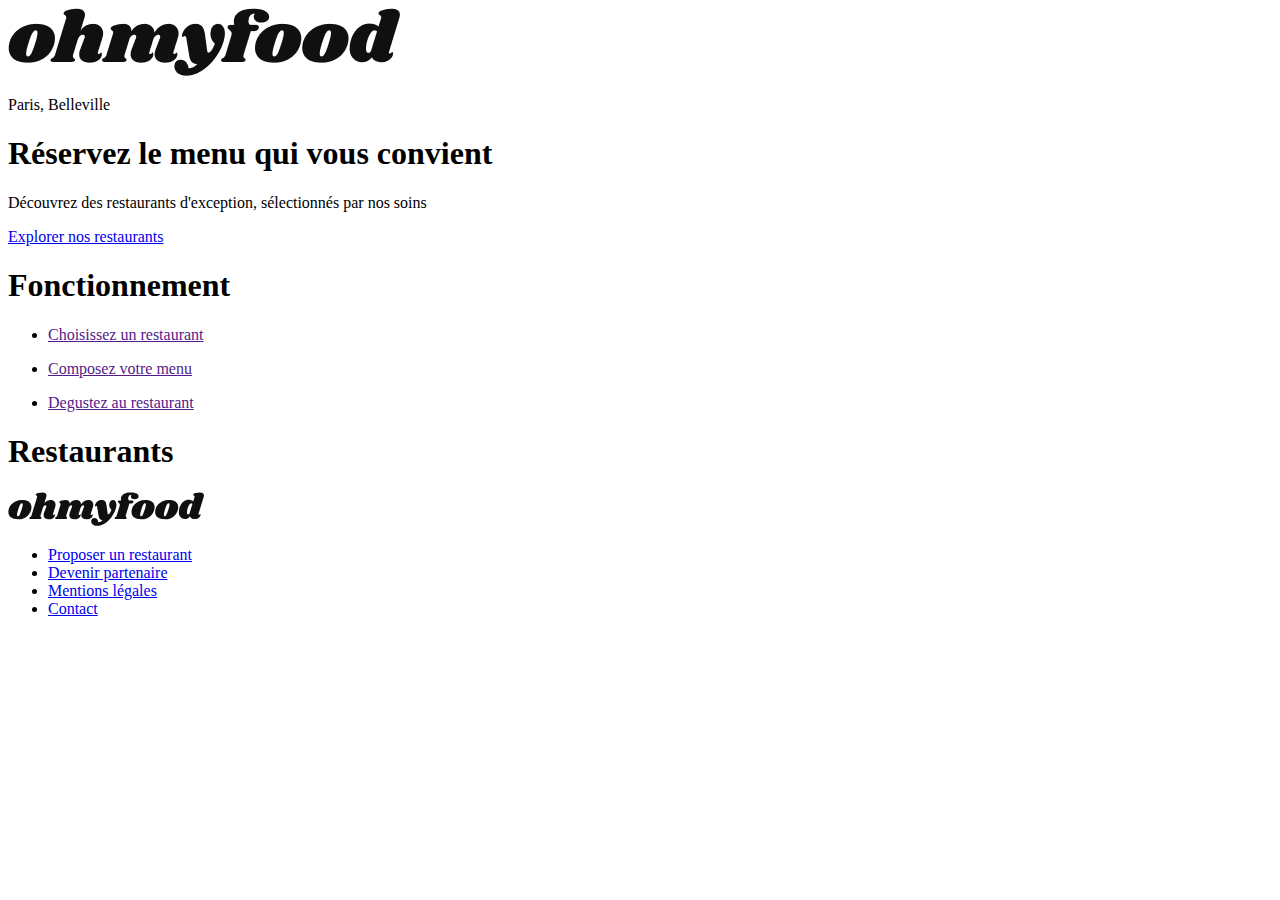
<file: index.html>
<!DOCTYPE html>
<html lang="en">
	<head>
		<meta charset="UTF-8" />
		<meta http-equiv="X-UA-Compatible" content="IE=edge" />
		<meta name="viewport" content="width=device-width, initial-scale=1.0" />
		<link
			rel="stylesheet"
			href="https://cdnjs.cloudflare.com/ajax/libs/font-awesome/6.1.1/css/all.min.css"
			integrity="sha512-KfkfwYDsLkIlwQp6LFnl8zNdLGxu9YAA1QvwINks4PhcElQSvqcyVLLD9aMhXd13uQjoXtEKNosOWaZqXgel0g=="
			crossorigin="anonymous"
			referrerpolicy="no-referrer"
		/>
		<link rel="stylesheet" href="css/style.css" />
		<title>Ohmyfood</title>
	</head>
	<body>
		<header class="header">
			<img
				class="header__logo"
				src="images/logo/ohmyfood.png"
				alt="logo ohmyfood"
			/>
		</header>

		<div class="locate">
			<span><i class="fa-solid fa-location-dot"></i></span>
			<p>Paris, Belleville</p>
		</div>

		<section class="hero">
			<h1 class="hero__title">Réservez le menu qui vous convient</h1>
			<p class="hero__text">
				Découvrez des restaurants d'exception, sélectionnés par nos soins
			</p>
			<a class="btn" href="#">Explorer nos restaurants</a>
		</section>

		<section class="operation">
			<h1 class="operation__title">Fonctionnement</h1>
			<ul class="operation__list">
				<li class="operation__list-item">
					<a href="" class="operation__list-link">
						<span><i class="fa-solid fa-mobile-screen-button"></i></span>
						<p>Choisissez un restaurant</p>
					</a>
				</li>
				<li class="operation__list-item">
					<a href="" class="operation__list-link">
						<span><i class="fa-regular fa-list"></i></span>
						<p>Composez votre menu</p>
					</a>
				</li>
				<li class="operation__list-item">
					<a href="" class="operation__list-link">
						<span><i class="fa-solid fa-store"></i></span>
						<p>Degustez au restaurant</p>
					</a>
				</li>
			</ul>
		</section>

		<section class="restaurant">
			<h1 class="restaurant__title">Restaurants</h1>
		</section>

		<footer class="footer">
			<div class="footer__logo">
				<img src="images/logo/ohmyfood@2x.svg" alt="logo ohmyfood" />
			</div>
			<ul class="footer__list">
				<li class="footer__list-item">
					<a href="#" class="footer__list-link">
						<i class="fa-solid fa-utensils"></i>
						Proposer un restaurant
					</a>
				</li>
				<li class="footer__list-item">
					<a href="#" class="footer__list-link">
						<i class="fa-solid fa-handshake-angle"></i>
						Devenir partenaire
					</a>
				</li>
				<li class="footer__list-item">
					<a href="#" class="footer__list-link"> Mentions légales </a>
				</li>
				<li class="footer__list-item">
					<a href="#" class="footer__list-link"> Contact </a>
				</li>
			</ul>
		</footer>
	</body>
</html>
</file>
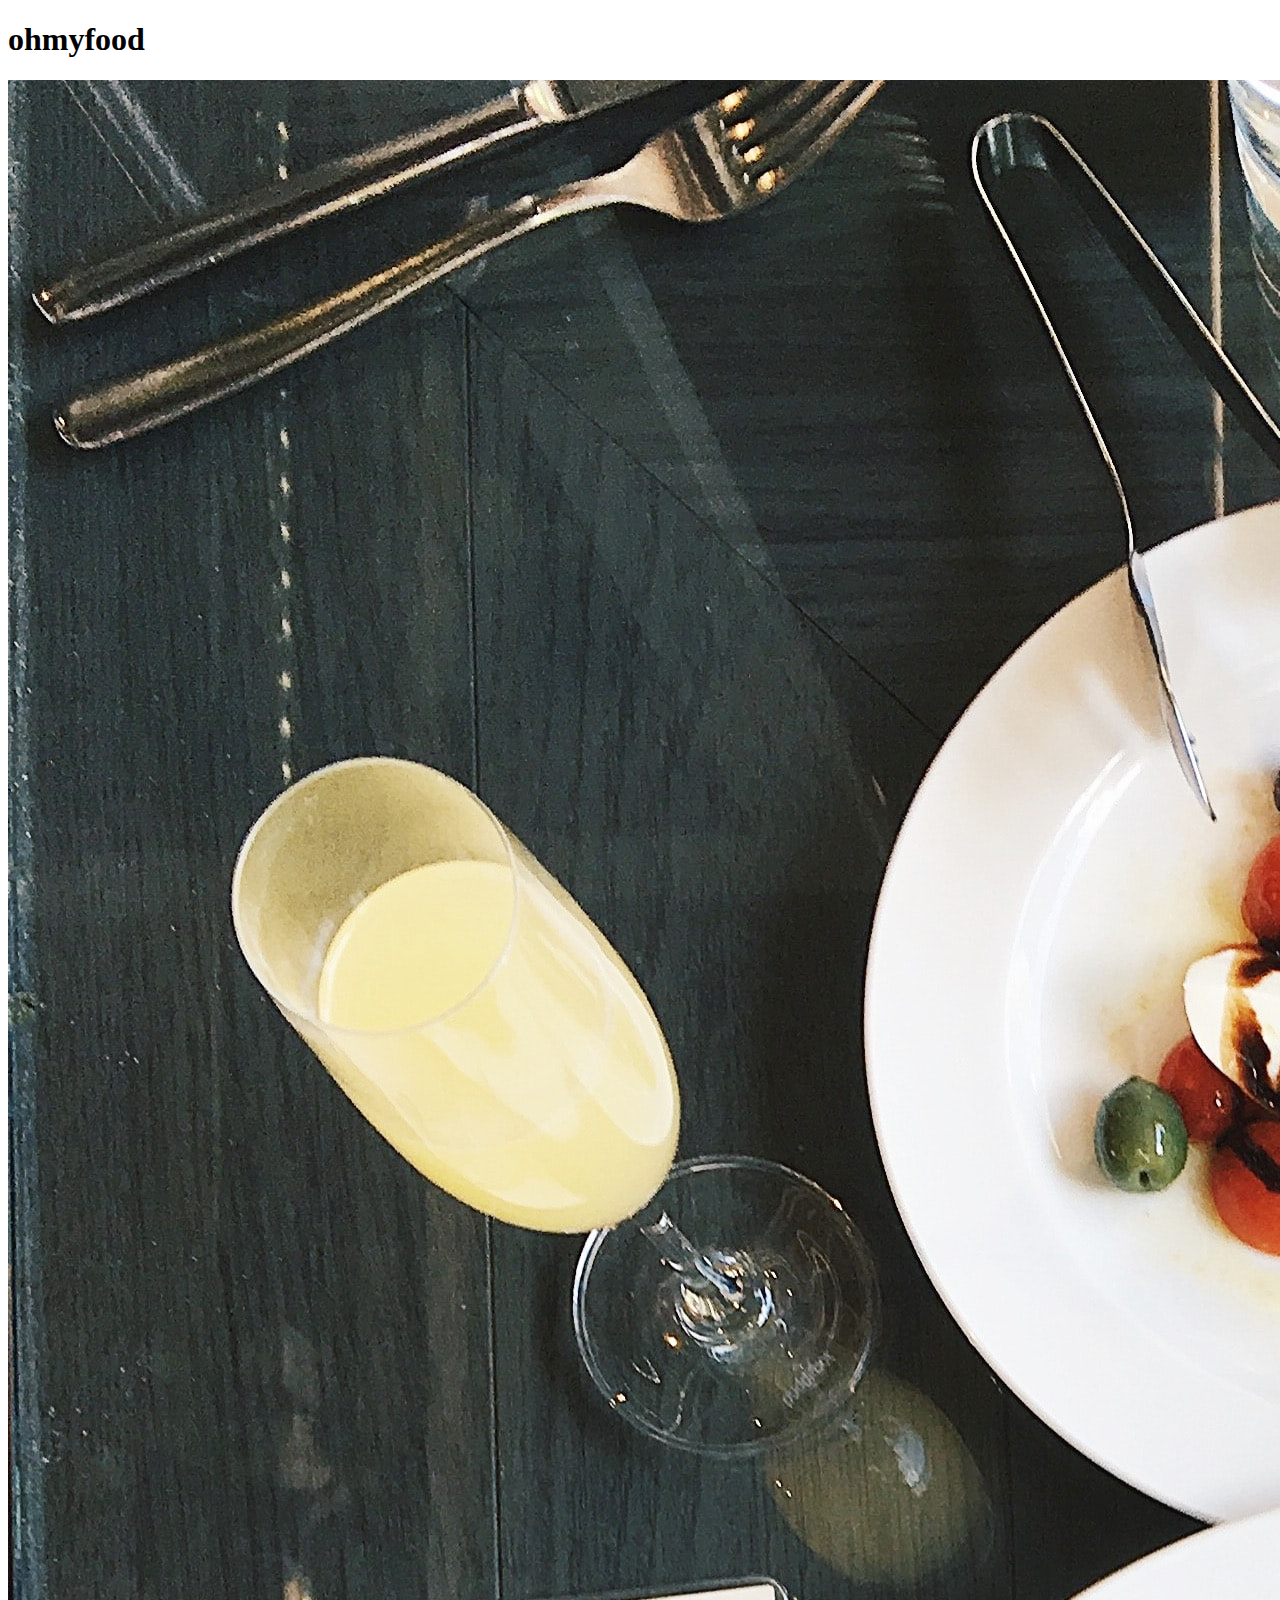
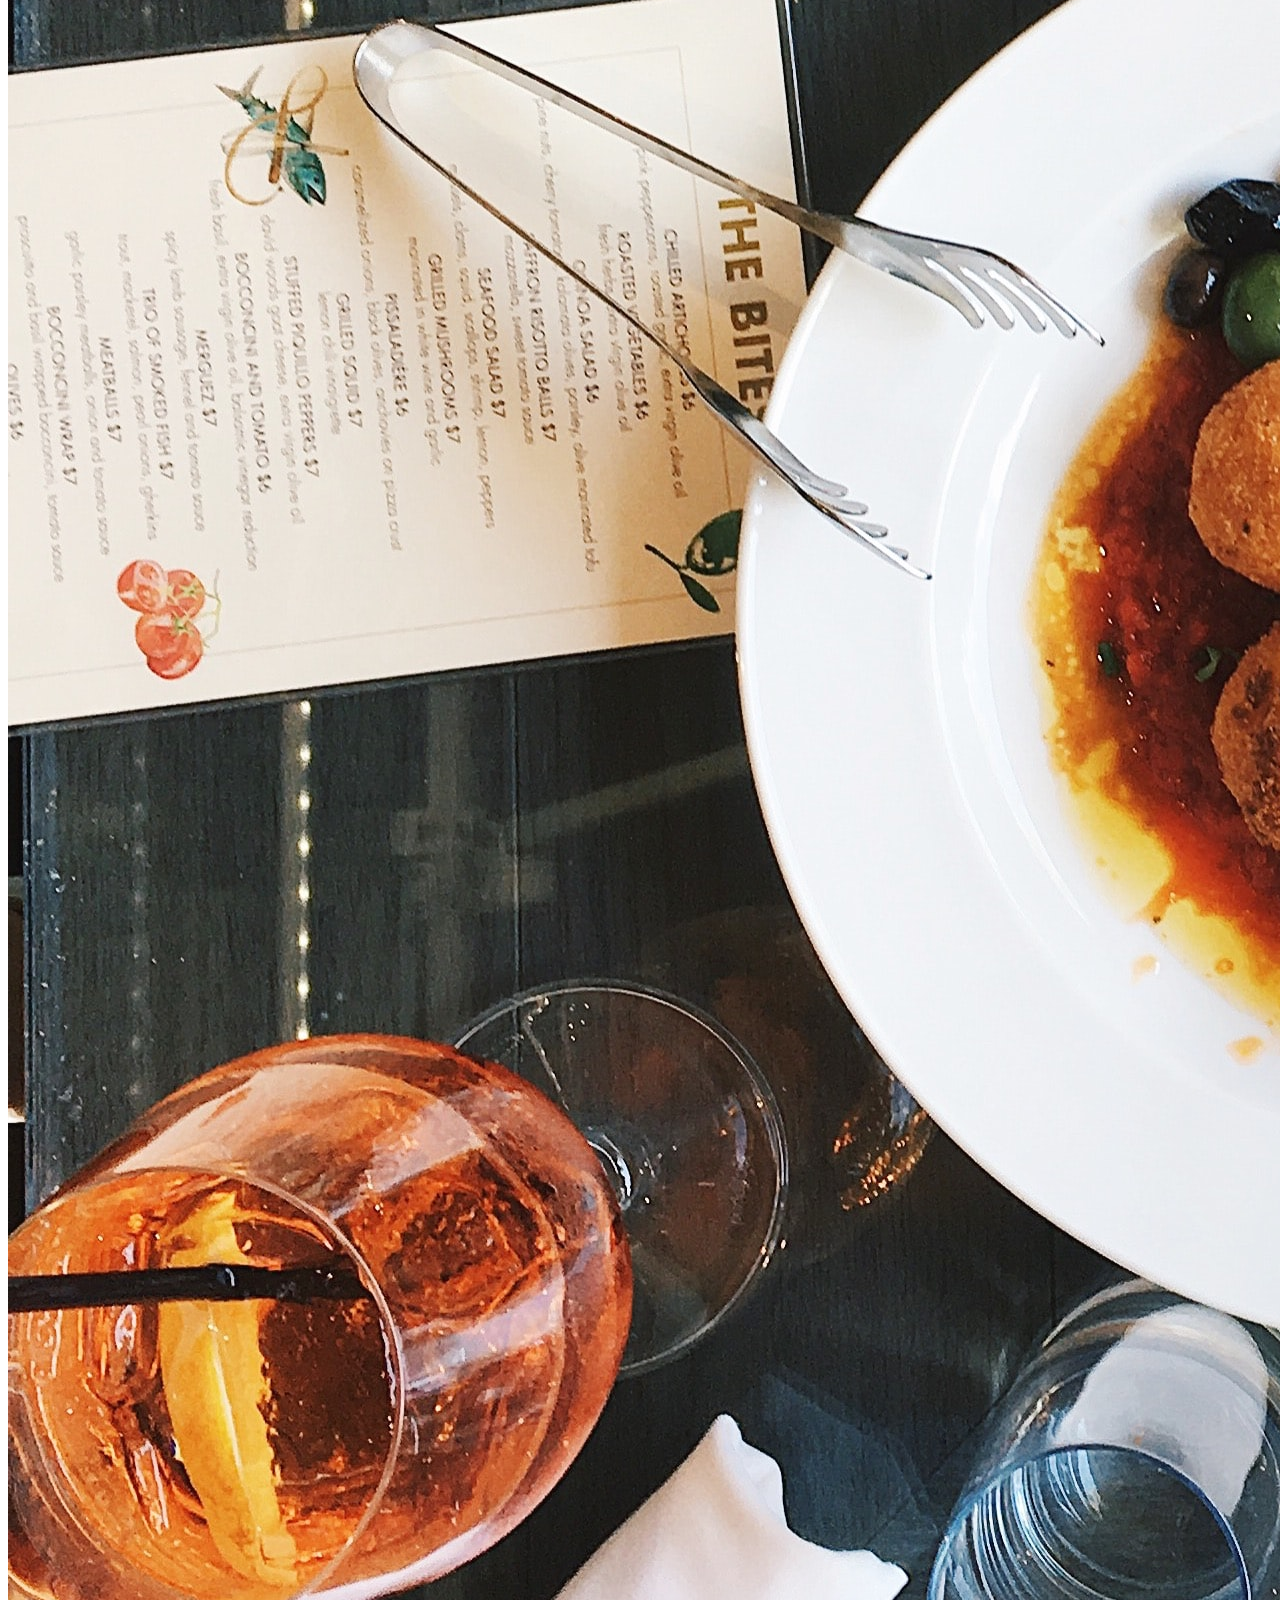
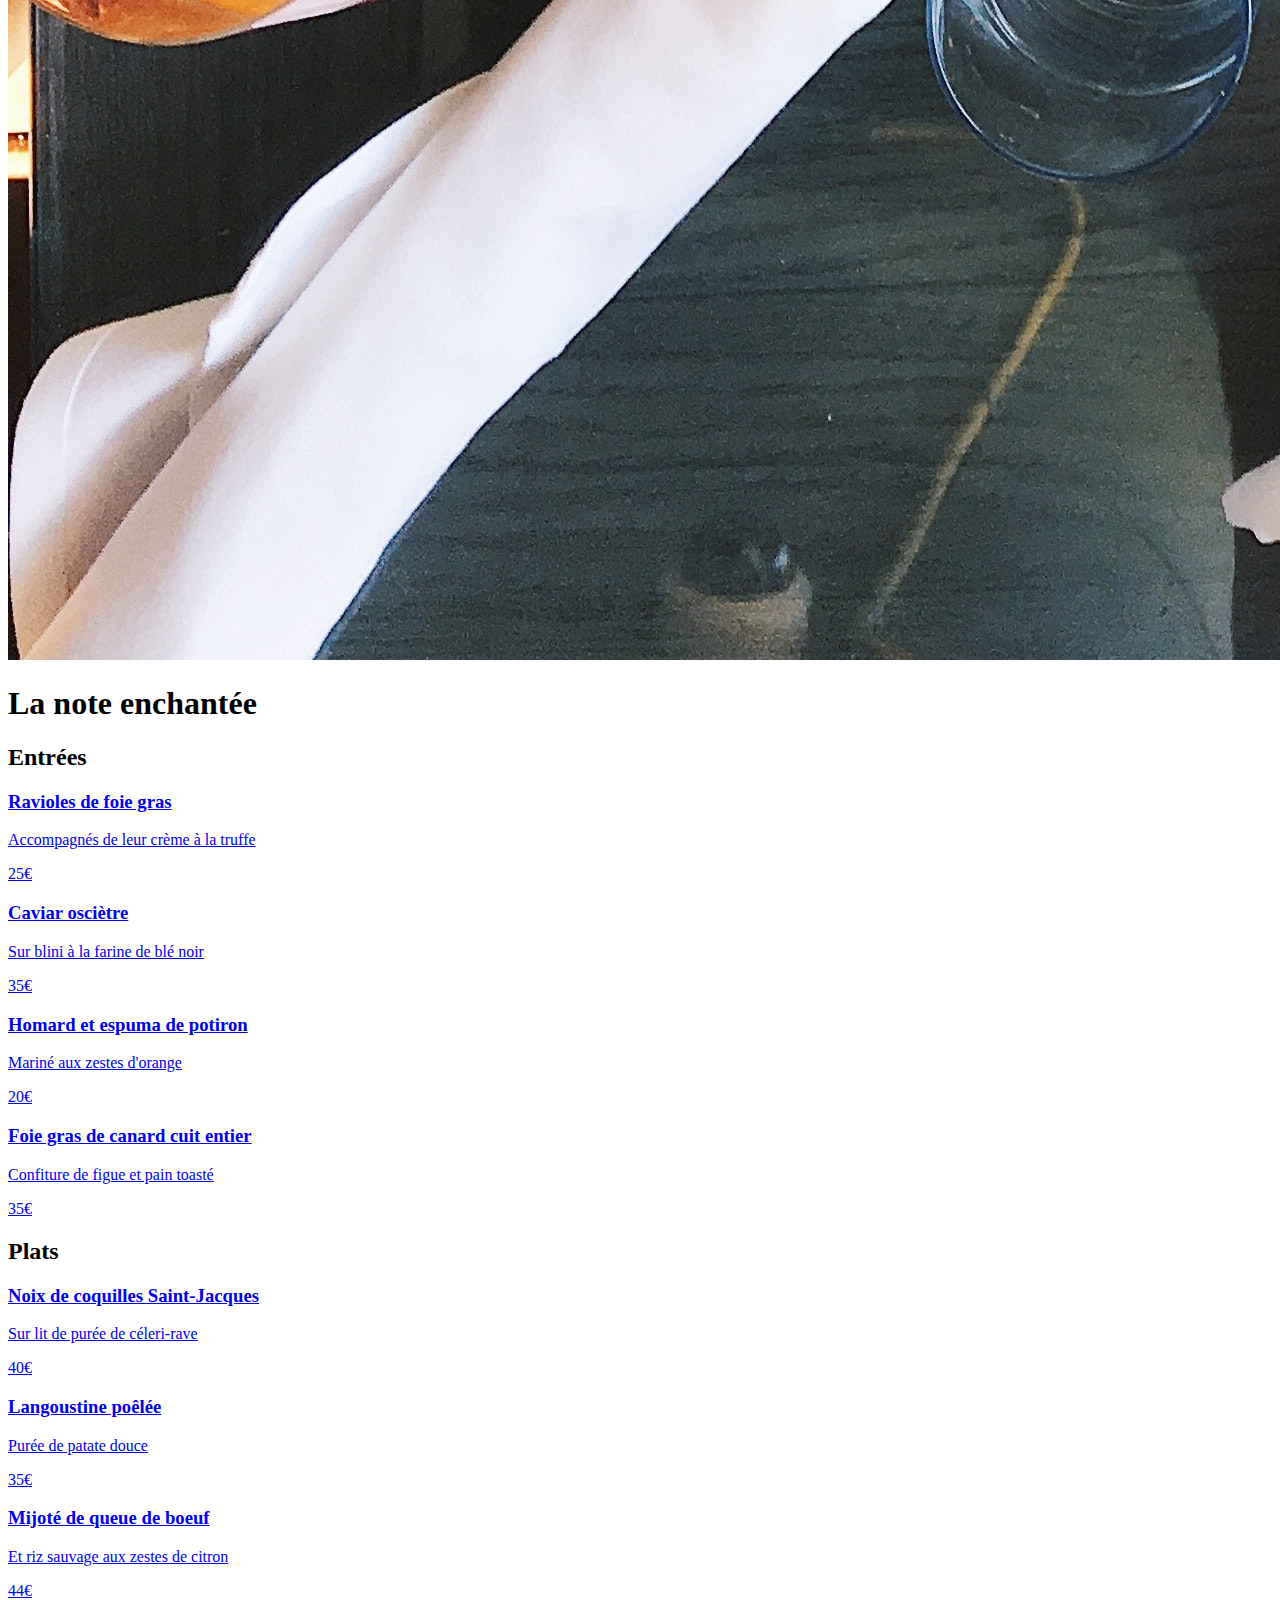
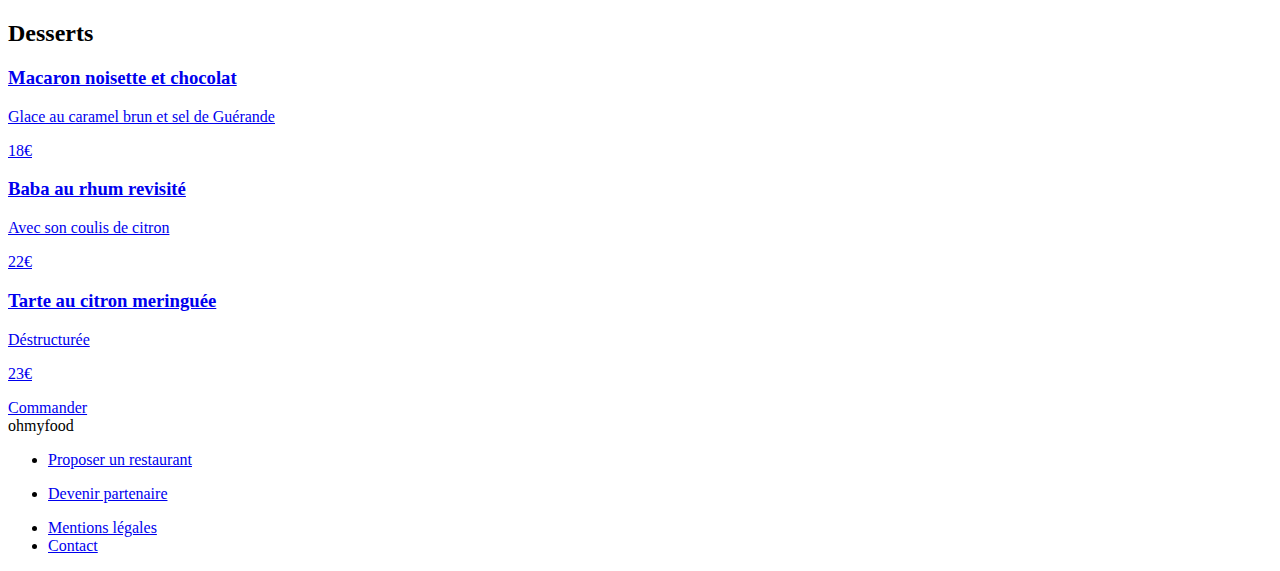
<file: La note enchantée.html>
<!DOCTYPE html>
<html lang="en">
	<head>
		<meta charset="UTF-8" />
		<meta http-equiv="X-UA-Compatible" content="IE=edge" />
		<meta name="viewport" content="width=device-width, initial-scale=1.0" />
		<link
			rel="stylesheet"
			href="https://cdnjs.cloudflare.com/ajax/libs/font-awesome/6.1.1/css/all.min.css"
			integrity="sha512-KfkfwYDsLkIlwQp6LFnl8zNdLGxu9YAA1QvwINks4PhcElQSvqcyVLLD9aMhXd13uQjoXtEKNosOWaZqXgel0g=="
			crossorigin="anonymous"
			referrerpolicy="no-referrer"
		/>
		<link rel="stylesheet" href="css/style.css" />
		<title>La note enchantée</title>
	</head>
	<body>
		<header class="header">
			<a href="index.html"><i class="fa-solid fa-arrow-left"></i></a>
			<h1>ohmyfood</h1>
		</header>
		<main class="menu-container">
			<img
				class="bg-img"
				src="images/restaurants/stil-u2Lp8tXIcjw-unsplash.jpg"
				alt=""
			/>
			<div class="menu">
				<div class="menu__title">
					<h1>La note enchantée</h1>
					<span><i class="fa-regular fa-heart"></i></span>
				</div>
				<div class="flex">
					<section class="food">
						<h2>Entrées</h2>
						<div class="container">
							<a class="item" href="#">
								<div class="item__text">
									<h3 class="item__title">Ravioles de foie gras</h3>
									<div class="item__group">
										<p class="subtitle">
											Accompagnés de leur crème à la truffe
										</p>
										<p class="price">25€</p>
									</div>
								</div>
								<div class="item__check"><i class="fa-solid fa-check"></i></div>
							</a>
							<a class="item" href="#">
								<div class="item__text">
									<h3 class="item__title">Caviar osciètre</h3>
									<div class="item__group">
										<p class="subtitle">Sur blini à la farine de blé noir</p>
										<p class="price">35€</p>
									</div>
								</div>
								<div class="item__check">
									<i class="fa-solid fa-check"></i>
								</div> </a
							><a class="item" href="#">
								<div class="item__text">
									<h3 class="item__title">Homard et espuma de potiron</h3>
									<div class="item__group">
										<p class="subtitle">Mariné aux zestes d'orange</p>
										<p class="price">20€</p>
									</div>
								</div>
								<div class="item__check"><i class="fa-solid fa-check"></i></div>
							</a>
							<a class="item" href="#">
								<div class="item__text">
									<h3 class="item__title">Foie gras de canard cuit entier</h3>
									<div class="item__group">
										<p class="subtitle">Confiture de figue et pain toasté</p>
										<p class="price">35€</p>
									</div>
								</div>
								<div class="item__check">
									<i class="fa-solid fa-check"></i>
								</div>
							</a>
						</div>
					</section>
					<section class="food">
						<h2>Plats</h2>
						<div class="container">
							<a class="item" href="#">
								<div class="item__text">
									<h3 class="item__title">Noix de coquilles Saint-Jacques</h3>
									<div class="item__group">
										<p class="subtitle">Sur lit de purée de céleri-rave</p>
										<p class="price">40€</p>
									</div>
								</div>
								<div class="item__check">
									<i class="fa-solid fa-check"></i>
								</div> </a
							><a class="item" href="#">
								<div class="item__text">
									<h3 class="item__title">Langoustine poêlée</h3>
									<div class="item__group">
										<p class="subtitle">Purée de patate douce</p>
										<p class="price">35€</p>
									</div>
								</div>
								<div class="item__check">
									<i class="fa-solid fa-check"></i>
								</div> </a
							><a class="item" href="#">
								<div class="item__text">
									<h3 class="item__title">Mijoté de queue de boeuf</h3>
									<div class="item__group">
										<p class="subtitle">Et riz sauvage aux zestes de citron</p>
										<p class="price">44€</p>
									</div>
								</div>
								<div class="item__check"><i class="fa-solid fa-check"></i></div>
							</a>
						</div>
					</section>
					<section class="food">
						<h2>Desserts</h2>
						<div class="container">
							<a class="item" href="#">
								<div class="item__text">
									<h3 class="item__title">Macaron noisette et chocolat</h3>
									<div class="item__group">
										<p class="subtitle">
											Glace au caramel brun et sel de Guérande
										</p>
										<p class="price">18€</p>
									</div>
								</div>
								<div class="item__check">
									<i class="fa-solid fa-check"></i>
								</div> </a
							><a class="item" href="#">
								<div class="item__text">
									<h3 class="item__title">Baba au rhum revisité</h3>
									<div class="item__group">
										<p class="subtitle">Avec son coulis de citron</p>
										<p class="price">22€</p>
									</div>
								</div>
								<div class="item__check">
									<i class="fa-solid fa-check"></i>
								</div> </a
							><a class="item" href="#">
								<div class="item__text">
									<h3 class="item__title">Tarte au citron meringuée</h3>
									<div class="item__group">
										<p class="subtitle">Déstructurée</p>
										<p class="price">23€</p>
									</div>
								</div>
								<div class="item__check"><i class="fa-solid fa-check"></i></div>
							</a>
						</div>
					</section>
				</div>
				<a class="btn" href="#">Commander</a>
			</div>
		</main>
		<footer class="footer">
			<div class="footer__title">ohmyfood</div>
			<ul class="footer__list">
				<li class="footer__list-item">
					<a href="#" class="footer__list-link">
						<span><i class="fa-solid fa-utensils"></i></span>
						<p>Proposer un restaurant</p>
					</a>
				</li>
				<li class="footer__list-item">
					<a href="#" class="footer__list-link">
						<span><i class="fa-solid fa-handshake-angle"></i></span>
						<p>Devenir partenaire</p>
					</a>
				</li>
				<li class="footer__list-item">
					<a href="#" class="footer__list-link"> Mentions légales </a>
				</li>
				<li class="footer__list-item">
					<a href="#" class="footer__list-link"> Contact </a>
				</li>
			</ul>
		</footer>
	</body>
</html>
</file>
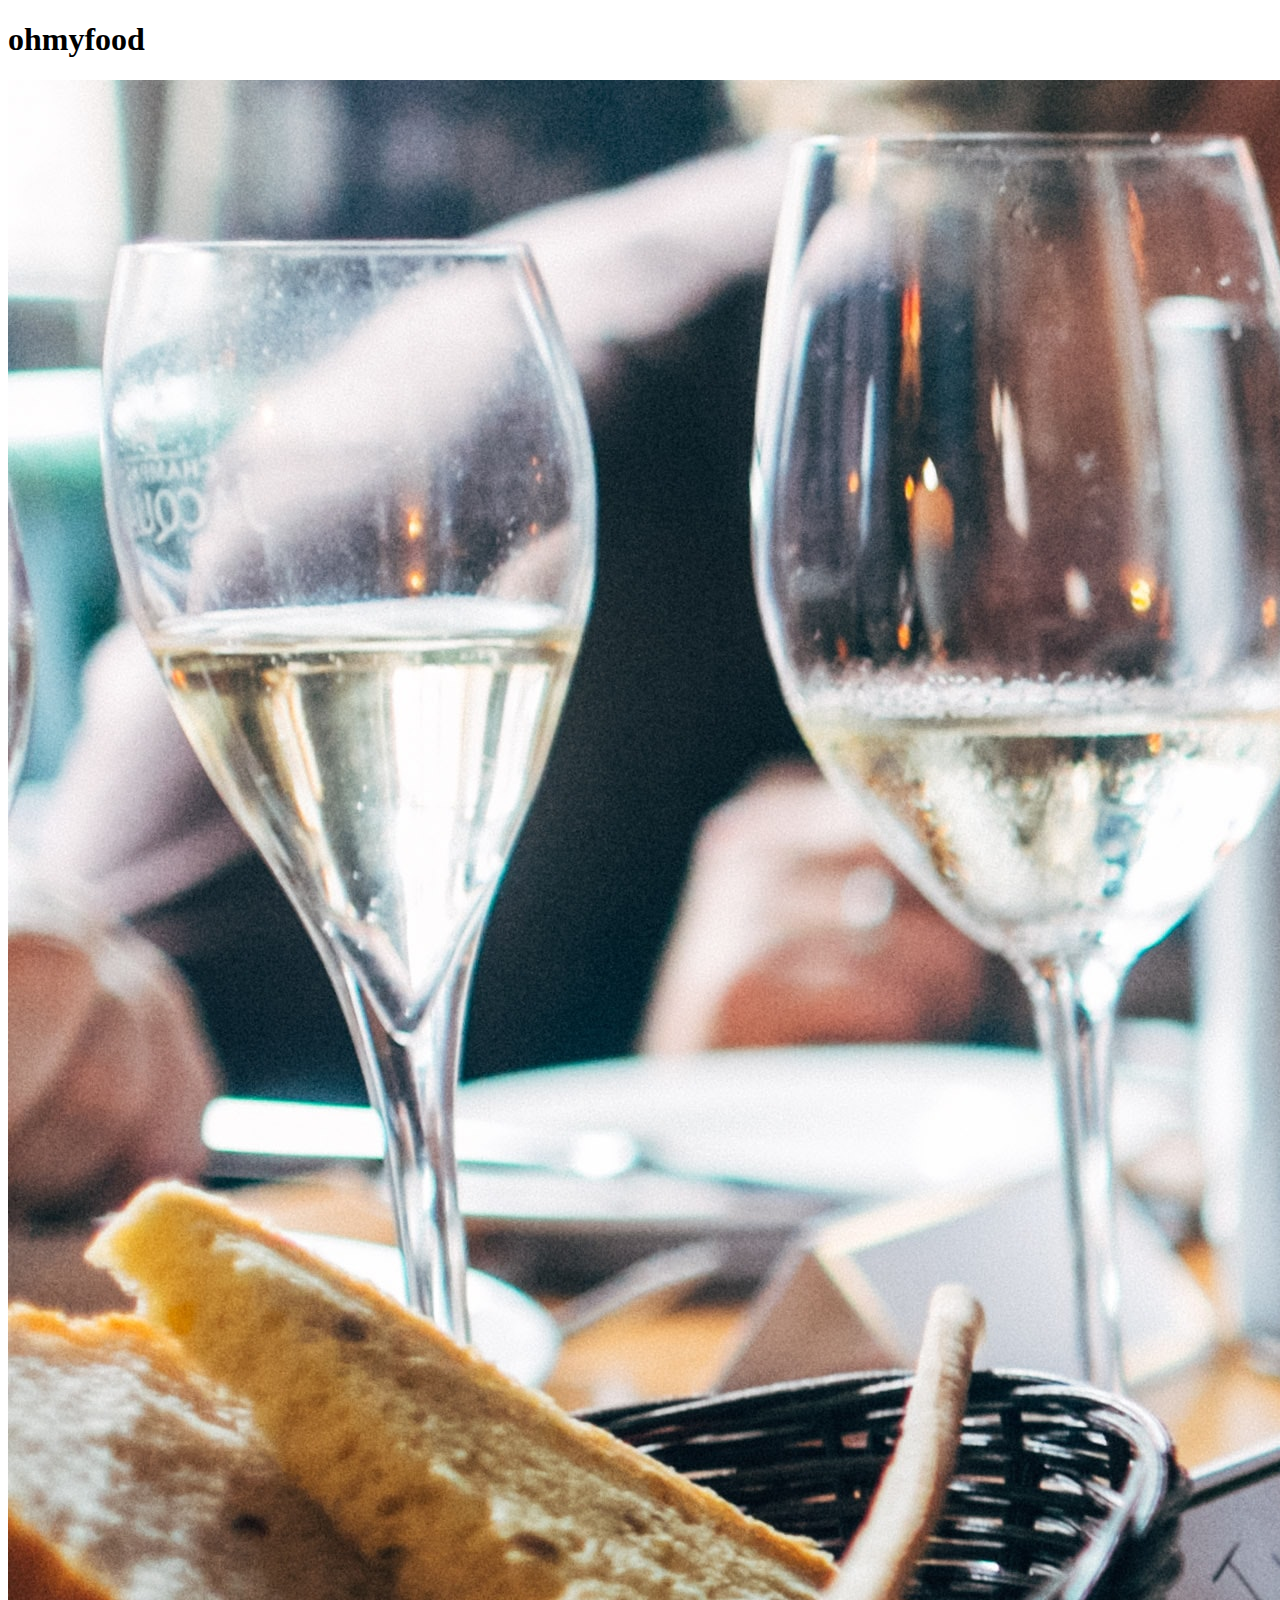
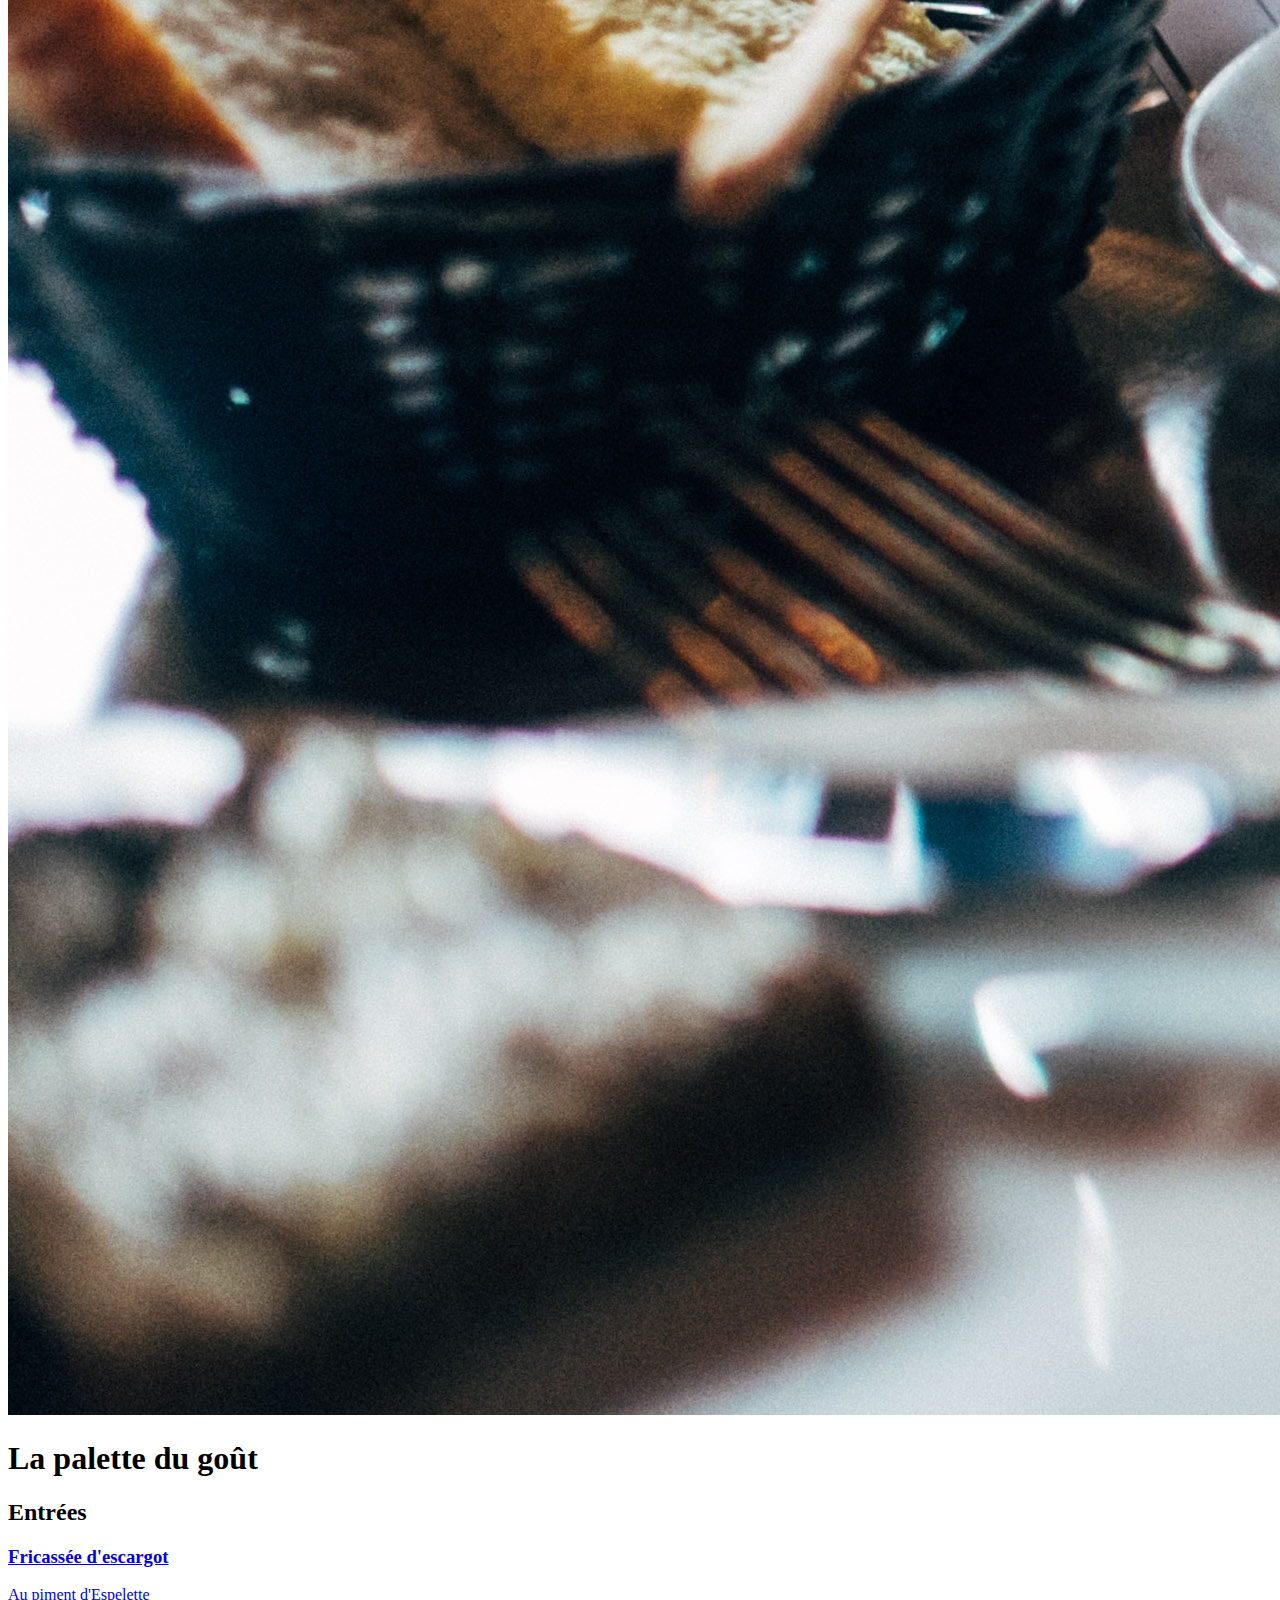
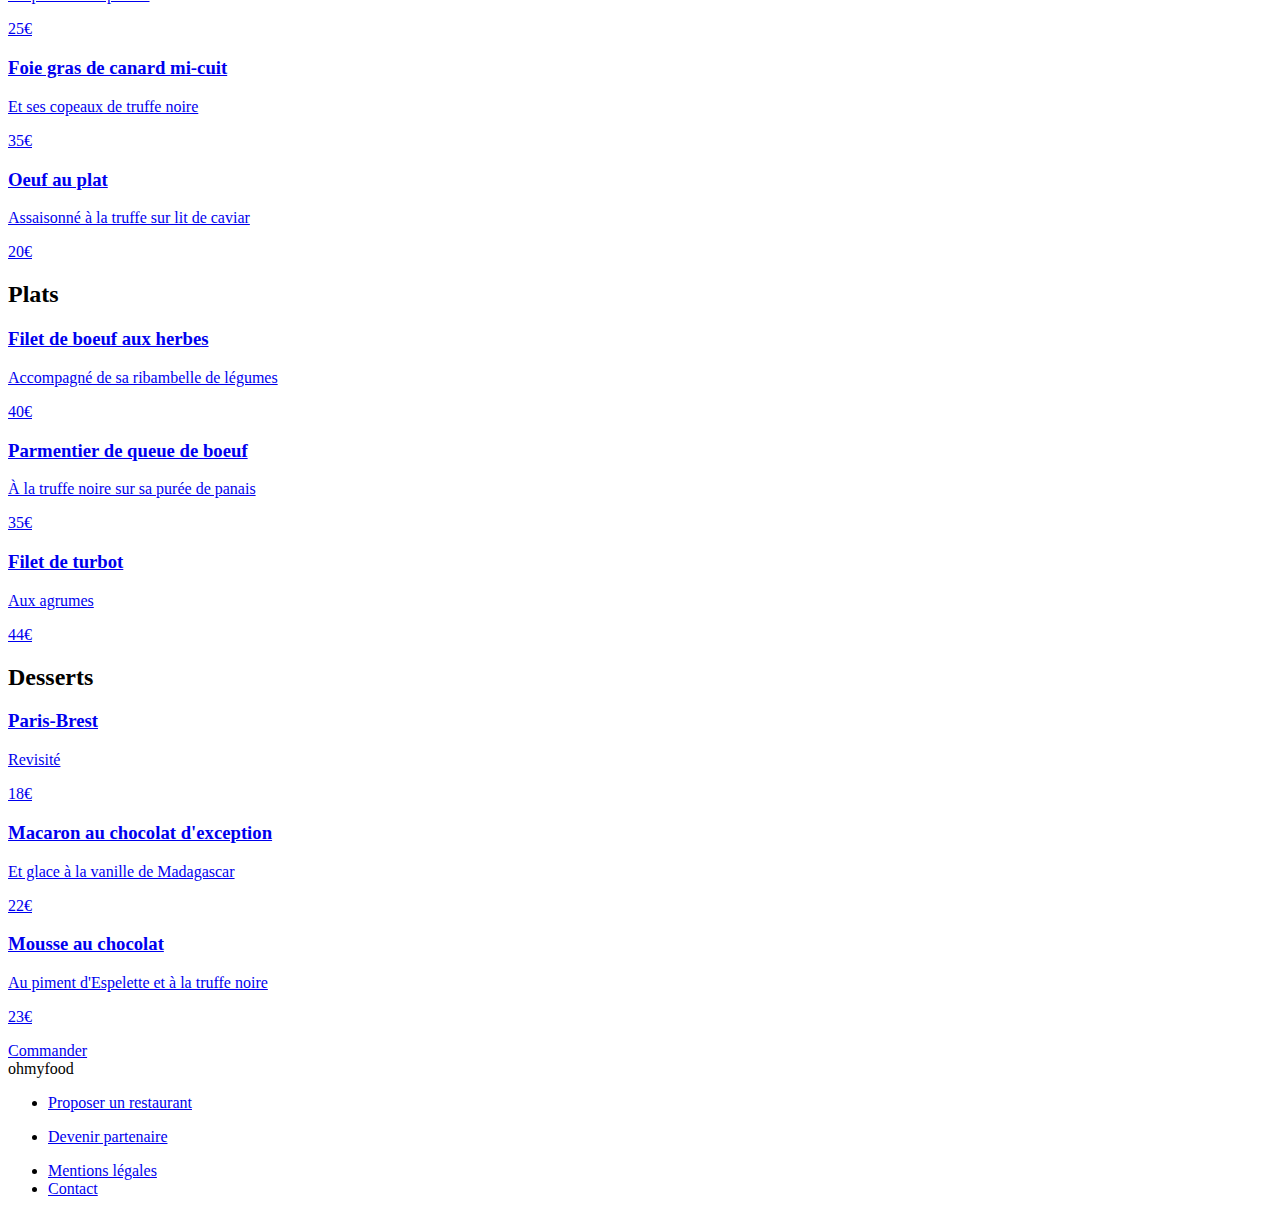
<file: La palette du goût.html>
<!DOCTYPE html>
<html lang="en">
	<head>
		<meta charset="UTF-8" />
		<meta http-equiv="X-UA-Compatible" content="IE=edge" />
		<meta name="viewport" content="width=device-width, initial-scale=1.0" />
		<link
			rel="stylesheet"
			href="https://cdnjs.cloudflare.com/ajax/libs/font-awesome/6.1.1/css/all.min.css"
			integrity="sha512-KfkfwYDsLkIlwQp6LFnl8zNdLGxu9YAA1QvwINks4PhcElQSvqcyVLLD9aMhXd13uQjoXtEKNosOWaZqXgel0g=="
			crossorigin="anonymous"
			referrerpolicy="no-referrer"
		/>
		<link rel="stylesheet" href="css/style.css" />
		<title>La palette du goût</title>
	</head>
	<body>
		<header class="header">
			<a href="index.html"><i class="fa-solid fa-arrow-left"></i></a>
			<h1>ohmyfood</h1>
		</header>
		<main class="menu-container">
			<img
				class="bg-img"
				src="images/restaurants/jay-wennington-N_Y88TWmGwA-unsplash.jpg"
				alt=""
			/>
			<div class="menu">
				<div class="menu__title">
					<h1>La palette du goût</h1>
					<span><i class="fa-regular fa-heart"></i></span>
				</div>
				<div class="flex">
					<section class="food">
						<h2>Entrées</h2>
						<div class="container">
							<a class="item" href="#">
								<div class="item__text">
									<h3 class="item__title">Fricassée d'escargot</h3>
									<div class="item__group">
										<p class="subtitle">Au piment d'Espelette</p>
										<p class="price">25€</p>
									</div>
								</div>
								<div class="item__check"><i class="fa-solid fa-check"></i></div>
							</a>
							<a class="item" href="#">
								<div class="item__text">
									<h3 class="item__title">Foie gras de canard mi-cuit</h3>
									<div class="item__group">
										<p class="subtitle">Et ses copeaux de truffe noire</p>
										<p class="price">35€</p>
									</div>
								</div>
								<div class="item__check">
									<i class="fa-solid fa-check"></i>
								</div> </a
							><a class="item" href="#">
								<div class="item__text">
									<h3 class="item__title">Oeuf au plat</h3>
									<div class="item__group">
										<p class="subtitle">
											Assaisonné à la truffe sur lit de caviar
										</p>
										<p class="price">20€</p>
									</div>
								</div>
								<div class="item__check"><i class="fa-solid fa-check"></i></div>
							</a>
						</div>
					</section>
					<section class="food">
						<h2>Plats</h2>
						<div class="container">
							<a class="item" href="#">
								<div class="item__text">
									<h3 class="item__title">Filet de boeuf aux herbes</h3>
									<div class="item__group">
										<p class="subtitle">
											Accompagné de sa ribambelle de légumes
										</p>
										<p class="price">40€</p>
									</div>
								</div>
								<div class="item__check">
									<i class="fa-solid fa-check"></i>
								</div> </a
							><a class="item" href="#">
								<div class="item__text">
									<h3 class="item__title">Parmentier de queue de boeuf</h3>
									<div class="item__group">
										<p class="subtitle">
											À la truffe noire sur sa purée de panais
										</p>
										<p class="price">35€</p>
									</div>
								</div>
								<div class="item__check">
									<i class="fa-solid fa-check"></i>
								</div> </a
							><a class="item" href="#">
								<div class="item__text">
									<h3 class="item__title">Filet de turbot</h3>
									<div class="item__group">
										<p class="subtitle">Aux agrumes</p>
										<p class="price">44€</p>
									</div>
								</div>
								<div class="item__check"><i class="fa-solid fa-check"></i></div>
							</a>
						</div>
					</section>
					<section class="food">
						<h2>Desserts</h2>
						<div class="container">
							<a class="item" href="#">
								<div class="item__text">
									<h3 class="item__title">Paris-Brest</h3>
									<div class="item__group">
										<p class="subtitle">Revisité</p>
										<p class="price">18€</p>
									</div>
								</div>
								<div class="item__check">
									<i class="fa-solid fa-check"></i>
								</div> </a
							><a class="item" href="#">
								<div class="item__text">
									<h3 class="item__title">Macaron au chocolat d'exception</h3>
									<div class="item__group">
										<p class="subtitle">Et glace à la vanille de Madagascar</p>
										<p class="price">22€</p>
									</div>
								</div>
								<div class="item__check">
									<i class="fa-solid fa-check"></i>
								</div> </a
							><a class="item" href="#">
								<div class="item__text">
									<h3 class="item__title">Mousse au chocolat</h3>
									<div class="item__group">
										<p class="subtitle">
											Au piment d'Espelette et à la truffe noire
										</p>
										<p class="price">23€</p>
									</div>
								</div>
								<div class="item__check"><i class="fa-solid fa-check"></i></div>
							</a>
						</div>
					</section>
				</div>
				<a class="btn" href="#">Commander</a>
			</div>
		</main>
		<footer class="footer">
			<div class="footer__title">ohmyfood</div>
			<ul class="footer__list">
				<li class="footer__list-item">
					<a href="#" class="footer__list-link">
						<span><i class="fa-solid fa-utensils"></i></span>
						<p>Proposer un restaurant</p>
					</a>
				</li>
				<li class="footer__list-item">
					<a href="#" class="footer__list-link">
						<span><i class="fa-solid fa-handshake-angle"></i></span>
						<p>Devenir partenaire</p>
					</a>
				</li>
				<li class="footer__list-item">
					<a href="#" class="footer__list-link"> Mentions légales </a>
				</li>
				<li class="footer__list-item">
					<a href="#" class="footer__list-link"> Contact </a>
				</li>
			</ul>
		</footer>
	</body>
</html>
</file>
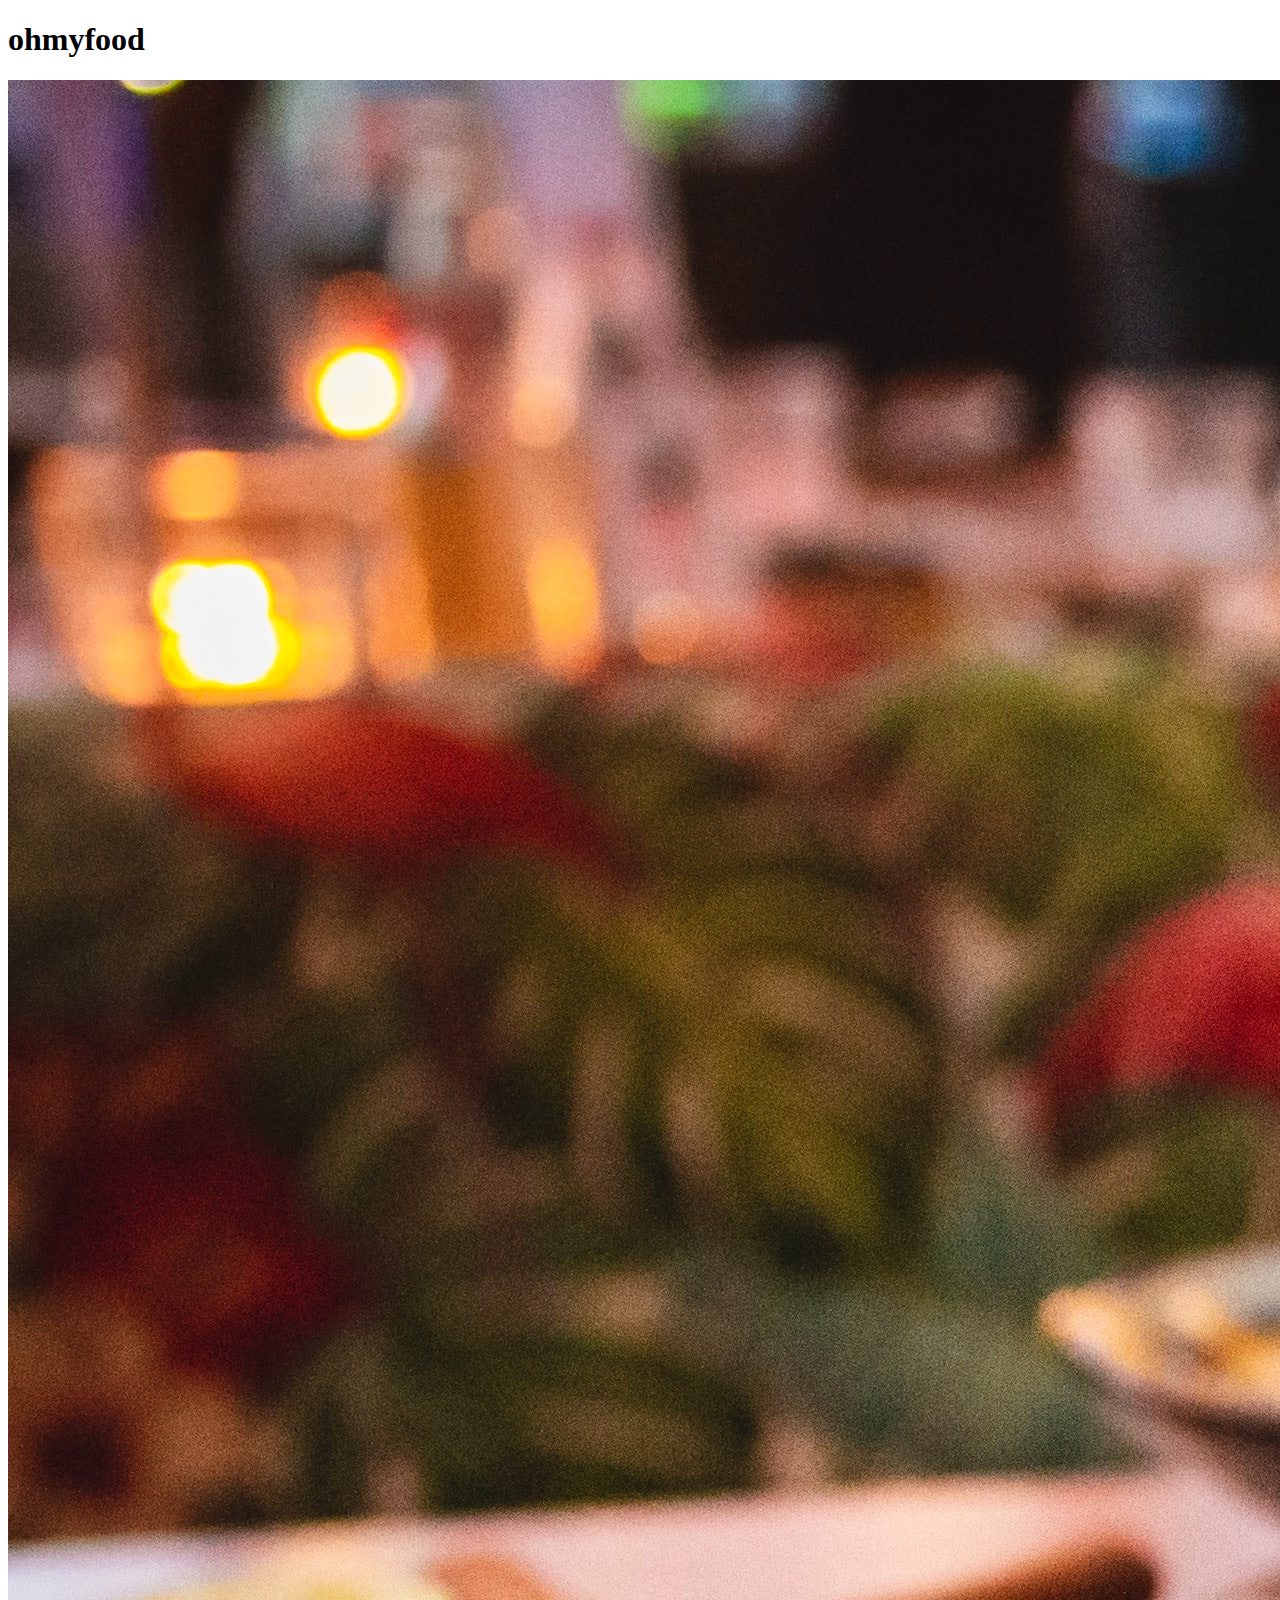
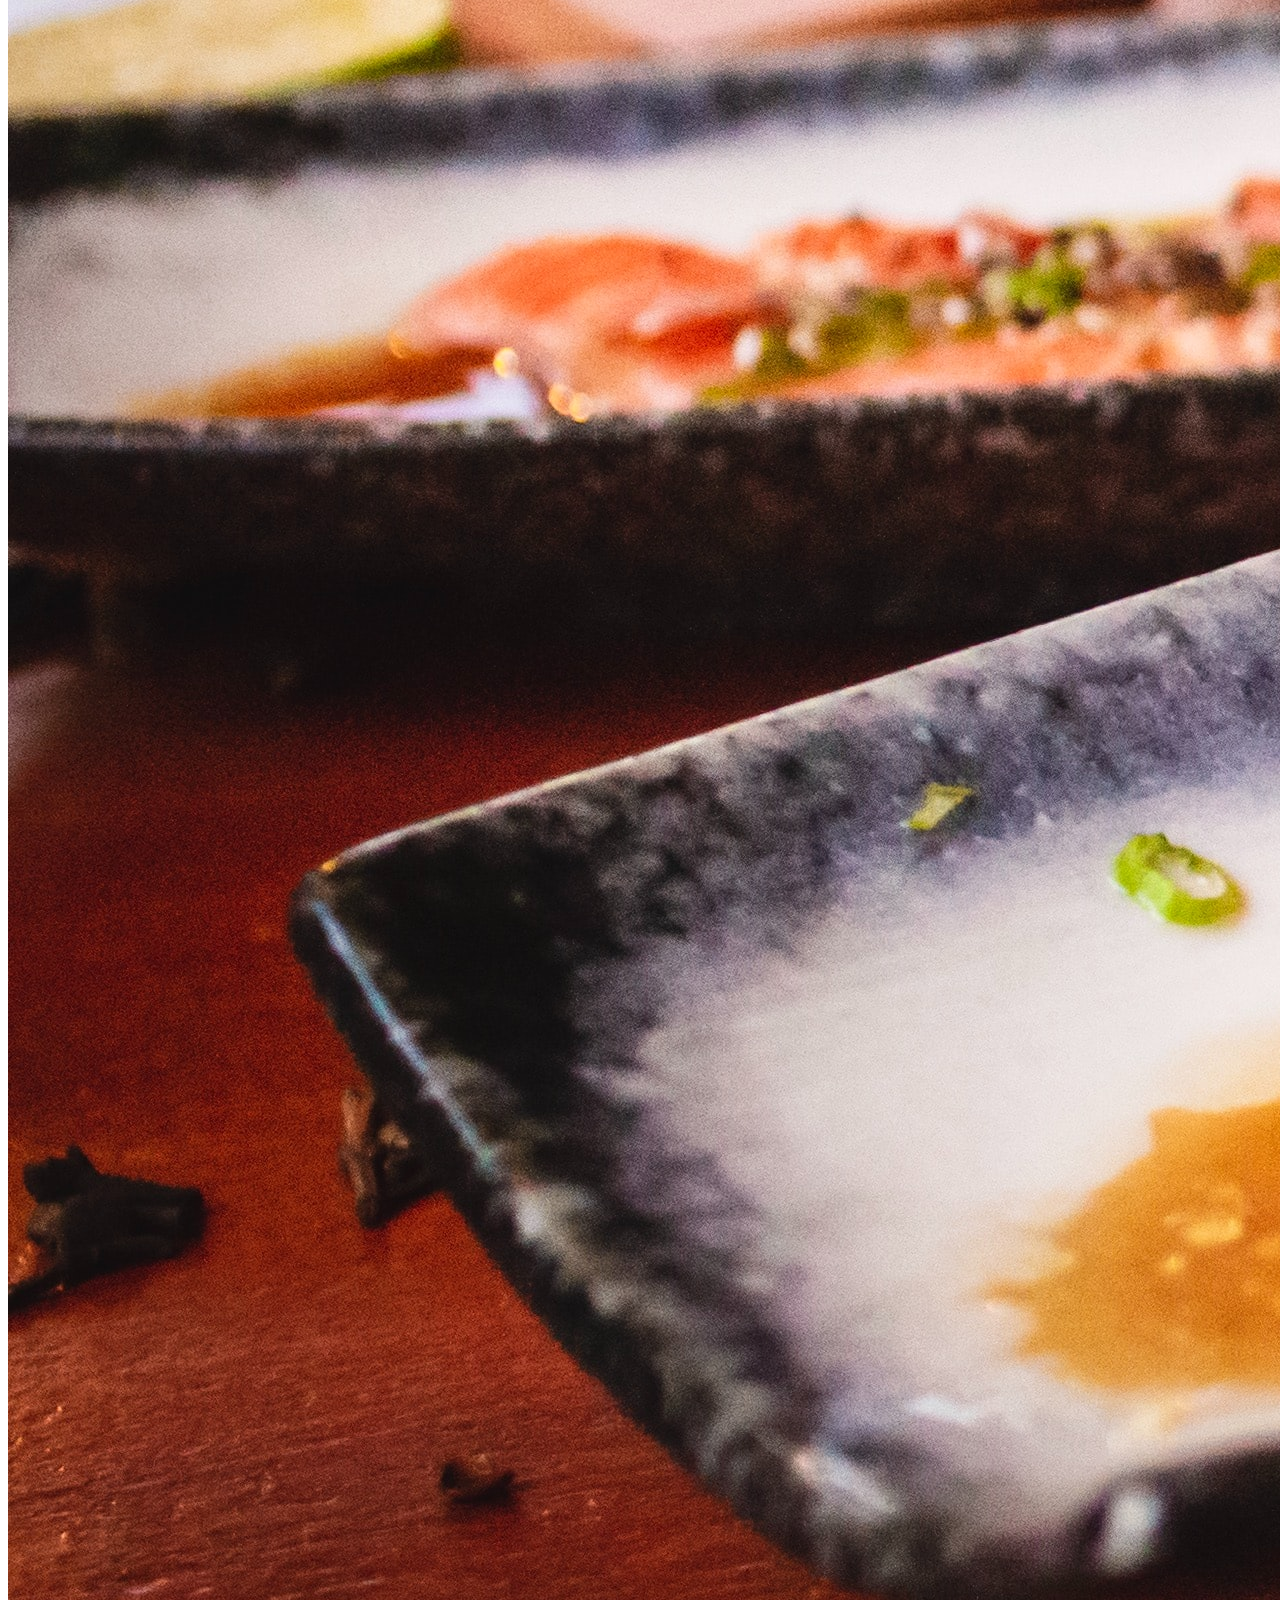
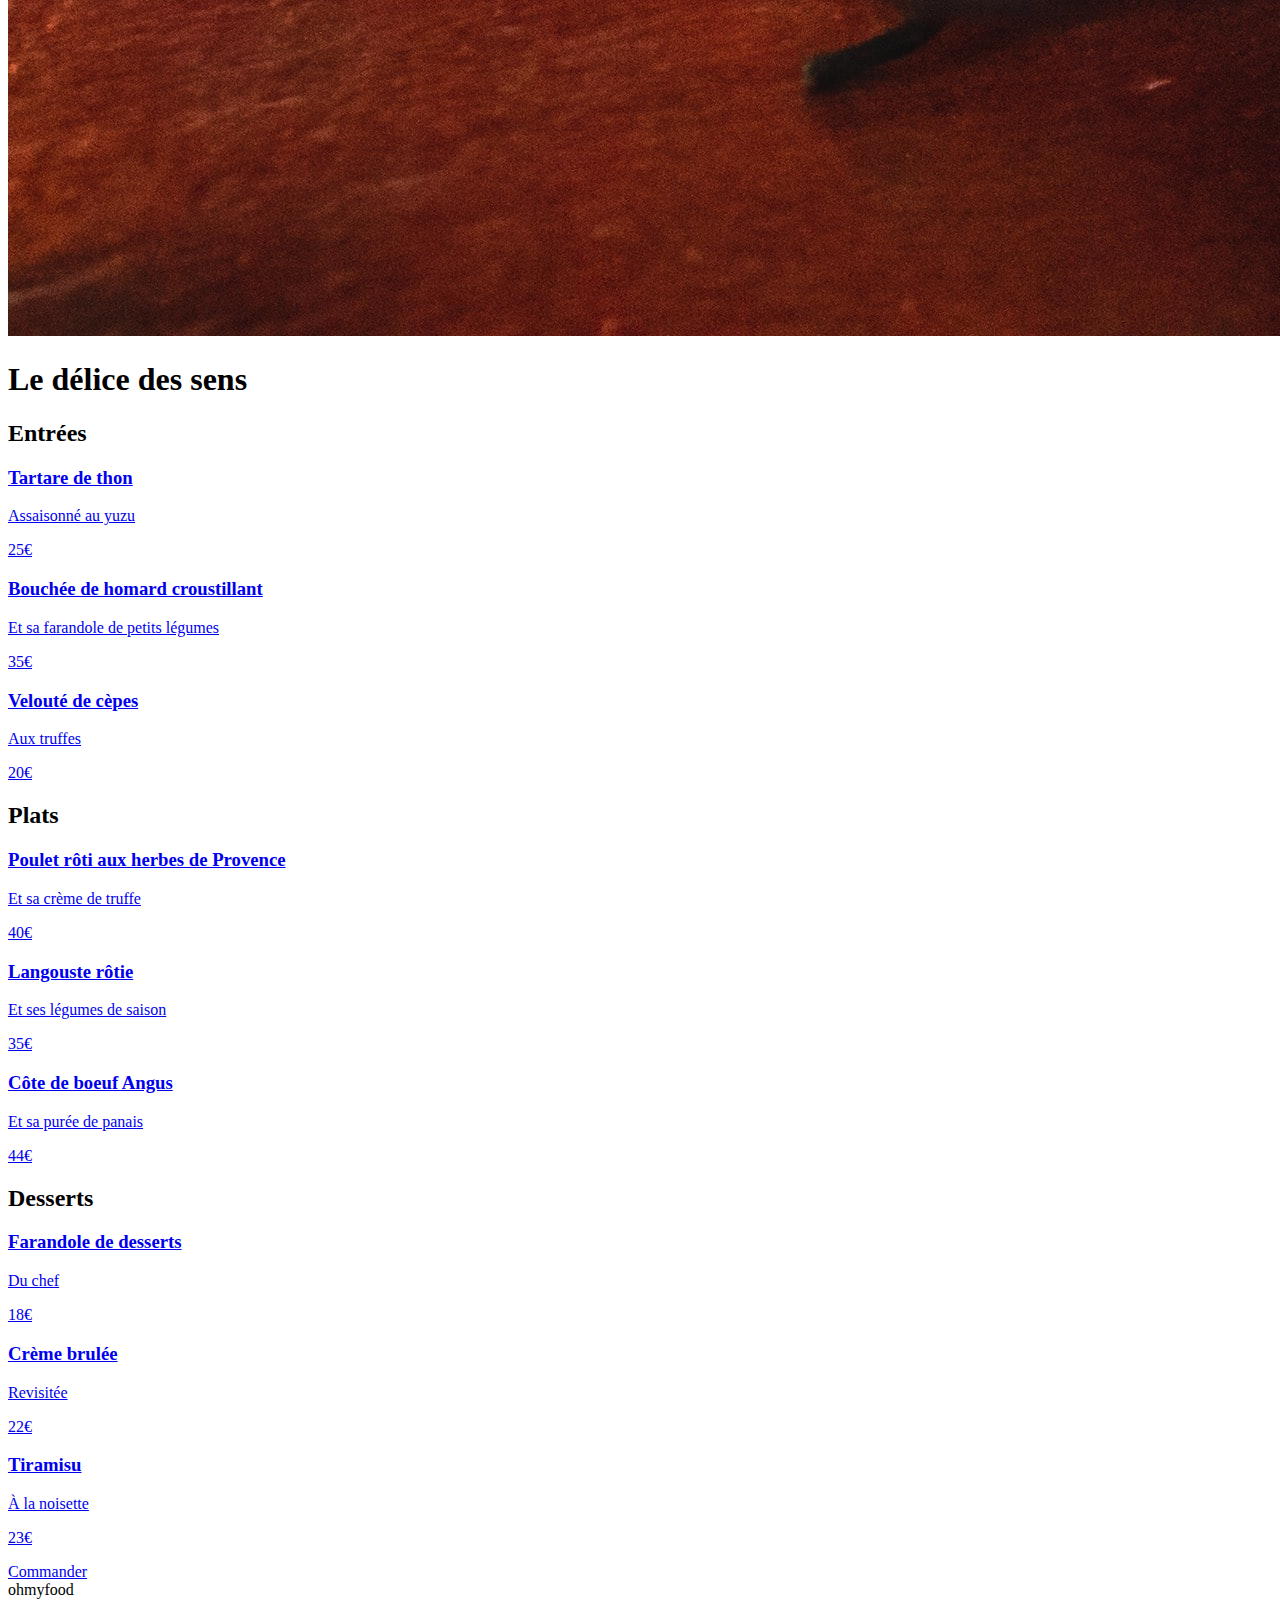
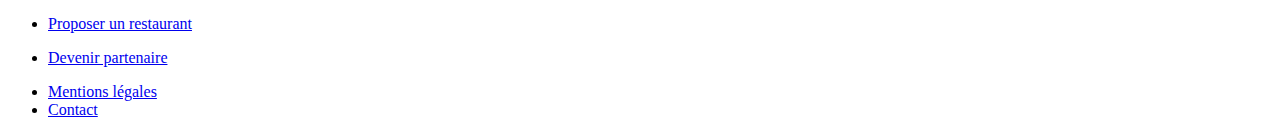
<file: Le délice des sens.html>
<!DOCTYPE html>
<html lang="en">
	<head>
		<meta charset="UTF-8" />
		<meta http-equiv="X-UA-Compatible" content="IE=edge" />
		<meta name="viewport" content="width=device-width, initial-scale=1.0" />
		<link
			rel="stylesheet"
			href="https://cdnjs.cloudflare.com/ajax/libs/font-awesome/6.1.1/css/all.min.css"
			integrity="sha512-KfkfwYDsLkIlwQp6LFnl8zNdLGxu9YAA1QvwINks4PhcElQSvqcyVLLD9aMhXd13uQjoXtEKNosOWaZqXgel0g=="
			crossorigin="anonymous"
			referrerpolicy="no-referrer"
		/>
		<link rel="stylesheet" href="css/style.css" />
		<title>Le délice des sens</title>
	</head>
	<body>
		<header class="header">
			<a href="index.html"><i class="fa-solid fa-arrow-left"></i></a>
			<h1>ohmyfood</h1>
		</header>
		<main class="menu-container">
			<img
				class="bg-img"
				src="images/restaurants/louis-hansel-shotsoflouis-qNBGVyOCY8Q-unsplash.jpg"
				alt=""
			/>
			<div class="menu">
				<div class="menu__title">
					<h1>Le délice des sens</h1>
					<span><i class="fa-regular fa-heart"></i></span>
				</div>
				<div class="flex">
					<section class="food">
						<h2>Entrées</h2>
						<div class="container">
							<a class="item" href="#">
								<div class="item__text">
									<h3 class="item__title">Tartare de thon</h3>
									<div class="item__group">
										<p class="subtitle">Assaisonné au yuzu</p>
										<p class="price">25€</p>
									</div>
								</div>
								<div class="item__check"><i class="fa-solid fa-check"></i></div>
							</a>
							<a class="item" href="#">
								<div class="item__text">
									<h3 class="item__title">Bouchée de homard croustillant</h3>
									<div class="item__group">
										<p class="subtitle">Et sa farandole de petits légumes</p>
										<p class="price">35€</p>
									</div>
								</div>
								<div class="item__check">
									<i class="fa-solid fa-check"></i>
								</div> </a
							><a class="item" href="#">
								<div class="item__text">
									<h3 class="item__title">Velouté de cèpes</h3>
									<div class="item__group">
										<p class="subtitle">Aux truffes</p>
										<p class="price">20€</p>
									</div>
								</div>
								<div class="item__check"><i class="fa-solid fa-check"></i></div>
							</a>
						</div>
					</section>
					<section class="food">
						<h2>Plats</h2>
						<div class="container">
							<a class="item" href="#">
								<div class="item__text">
									<h3 class="item__title">
										Poulet rôti aux herbes de Provence
									</h3>
									<div class="item__group">
										<p class="subtitle">Et sa crème de truffe</p>
										<p class="price">40€</p>
									</div>
								</div>
								<div class="item__check">
									<i class="fa-solid fa-check"></i>
								</div> </a
							><a class="item" href="#">
								<div class="item__text">
									<h3 class="item__title">Langouste rôtie</h3>
									<div class="item__group">
										<p class="subtitle">Et ses légumes de saison</p>
										<p class="price">35€</p>
									</div>
								</div>
								<div class="item__check">
									<i class="fa-solid fa-check"></i>
								</div> </a
							><a class="item" href="#">
								<div class="item__text">
									<h3 class="item__title">Côte de boeuf Angus</h3>
									<div class="item__group">
										<p class="subtitle">Et sa purée de panais</p>
										<p class="price">44€</p>
									</div>
								</div>
								<div class="item__check"><i class="fa-solid fa-check"></i></div>
							</a>
						</div>
					</section>
					<section class="food">
						<h2>Desserts</h2>
						<div class="container">
							<a class="item" href="#">
								<div class="item__text">
									<h3 class="item__title">Farandole de desserts</h3>
									<div class="item__group">
										<p class="subtitle">Du chef</p>
										<p class="price">18€</p>
									</div>
								</div>
								<div class="item__check">
									<i class="fa-solid fa-check"></i>
								</div> </a
							><a class="item" href="#">
								<div class="item__text">
									<h3 class="item__title">Crème brulée</h3>
									<div class="item__group">
										<p class="subtitle">Revisitée</p>
										<p class="price">22€</p>
									</div>
								</div>
								<div class="item__check">
									<i class="fa-solid fa-check"></i>
								</div> </a
							><a class="item" href="#">
								<div class="item__text">
									<h3 class="item__title">Tiramisu</h3>
									<div class="item__group">
										<p class="subtitle">À la noisette</p>
										<p class="price">23€</p>
									</div>
								</div>
								<div class="item__check"><i class="fa-solid fa-check"></i></div>
							</a>
						</div>
					</section>
				</div>
				<a class="btn" href="#">Commander</a>
			</div>
		</main>
		<footer class="footer">
			<div class="footer__title">ohmyfood</div>
			<ul class="footer__list">
				<li class="footer__list-item">
					<a href="#" class="footer__list-link">
						<span><i class="fa-solid fa-utensils"></i></span>
						<p>Proposer un restaurant</p>
					</a>
				</li>
				<li class="footer__list-item">
					<a href="#" class="footer__list-link">
						<span><i class="fa-solid fa-handshake-angle"></i></span>
						<p>Devenir partenaire</p>
					</a>
				</li>
				<li class="footer__list-item">
					<a href="#" class="footer__list-link"> Mentions légales </a>
				</li>
				<li class="footer__list-item">
					<a href="#" class="footer__list-link"> Contact </a>
				</li>
			</ul>
		</footer>
	</body>
</html>
</file>
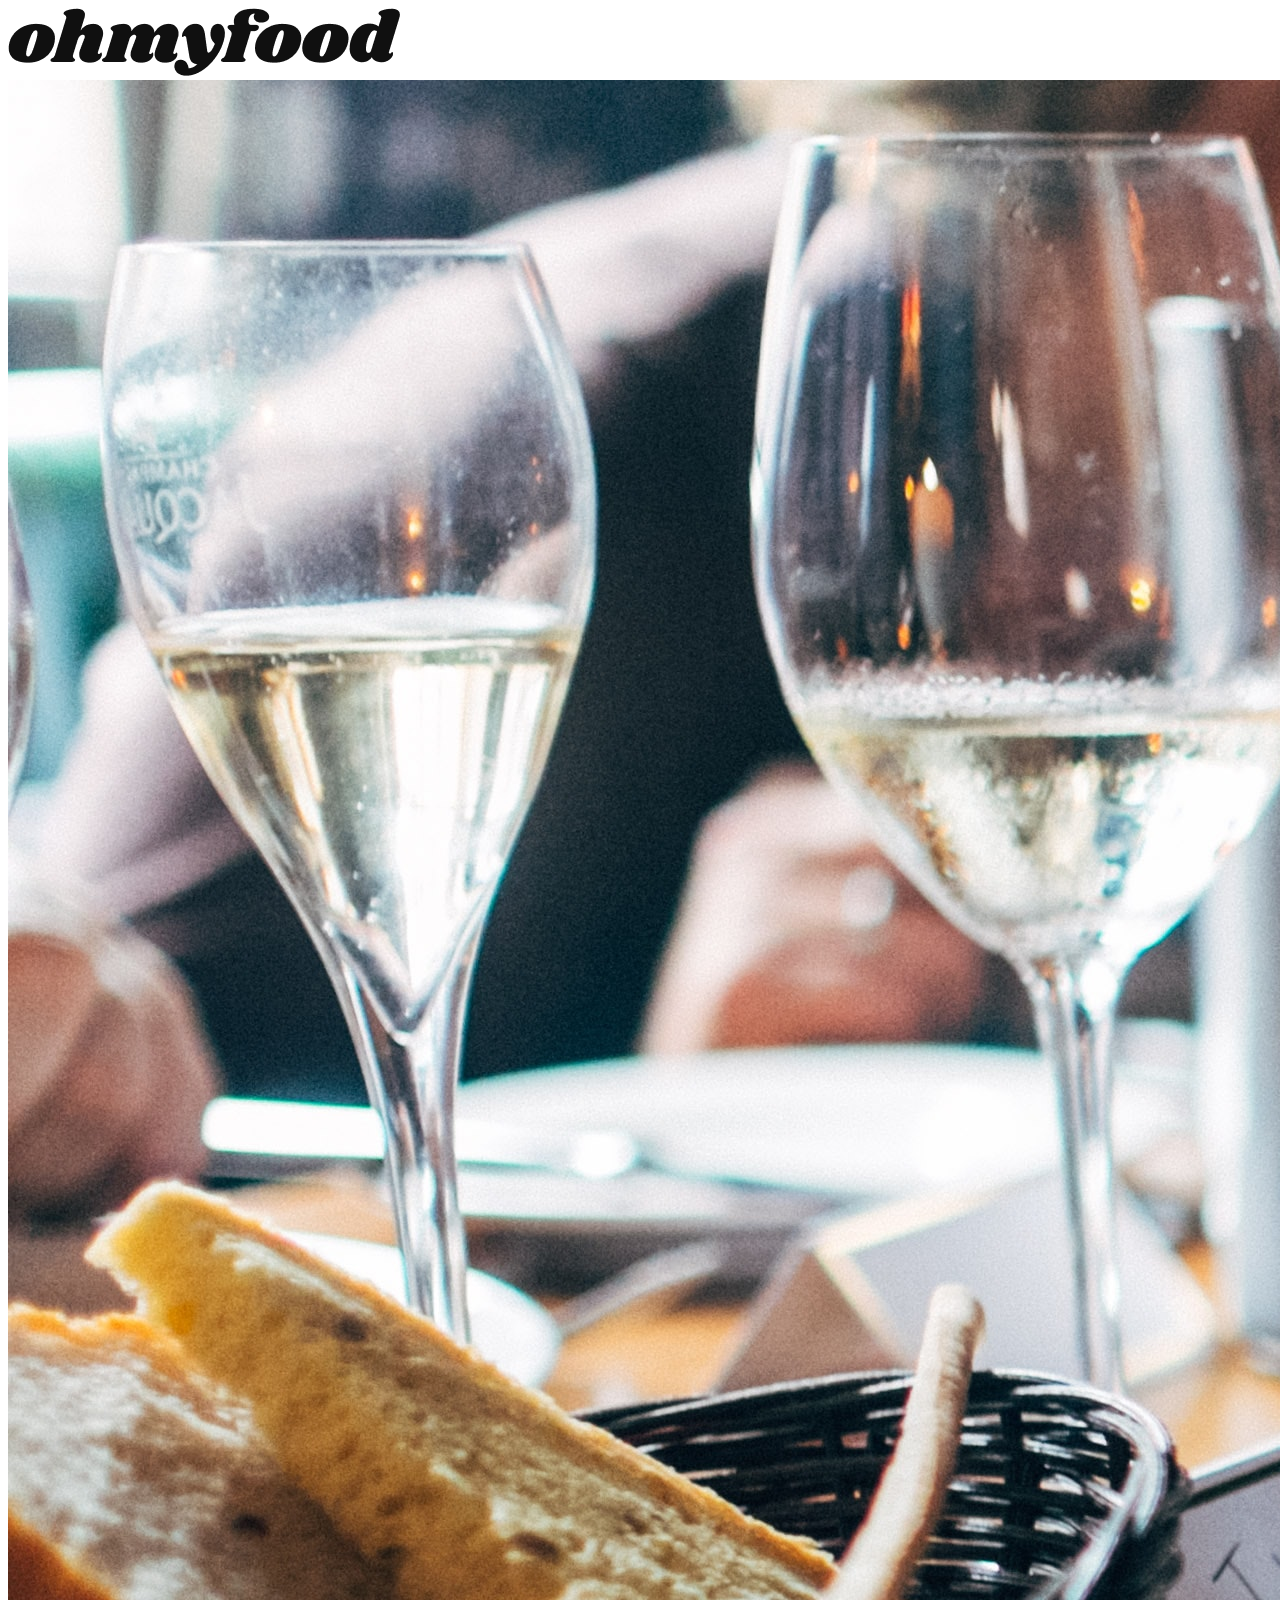
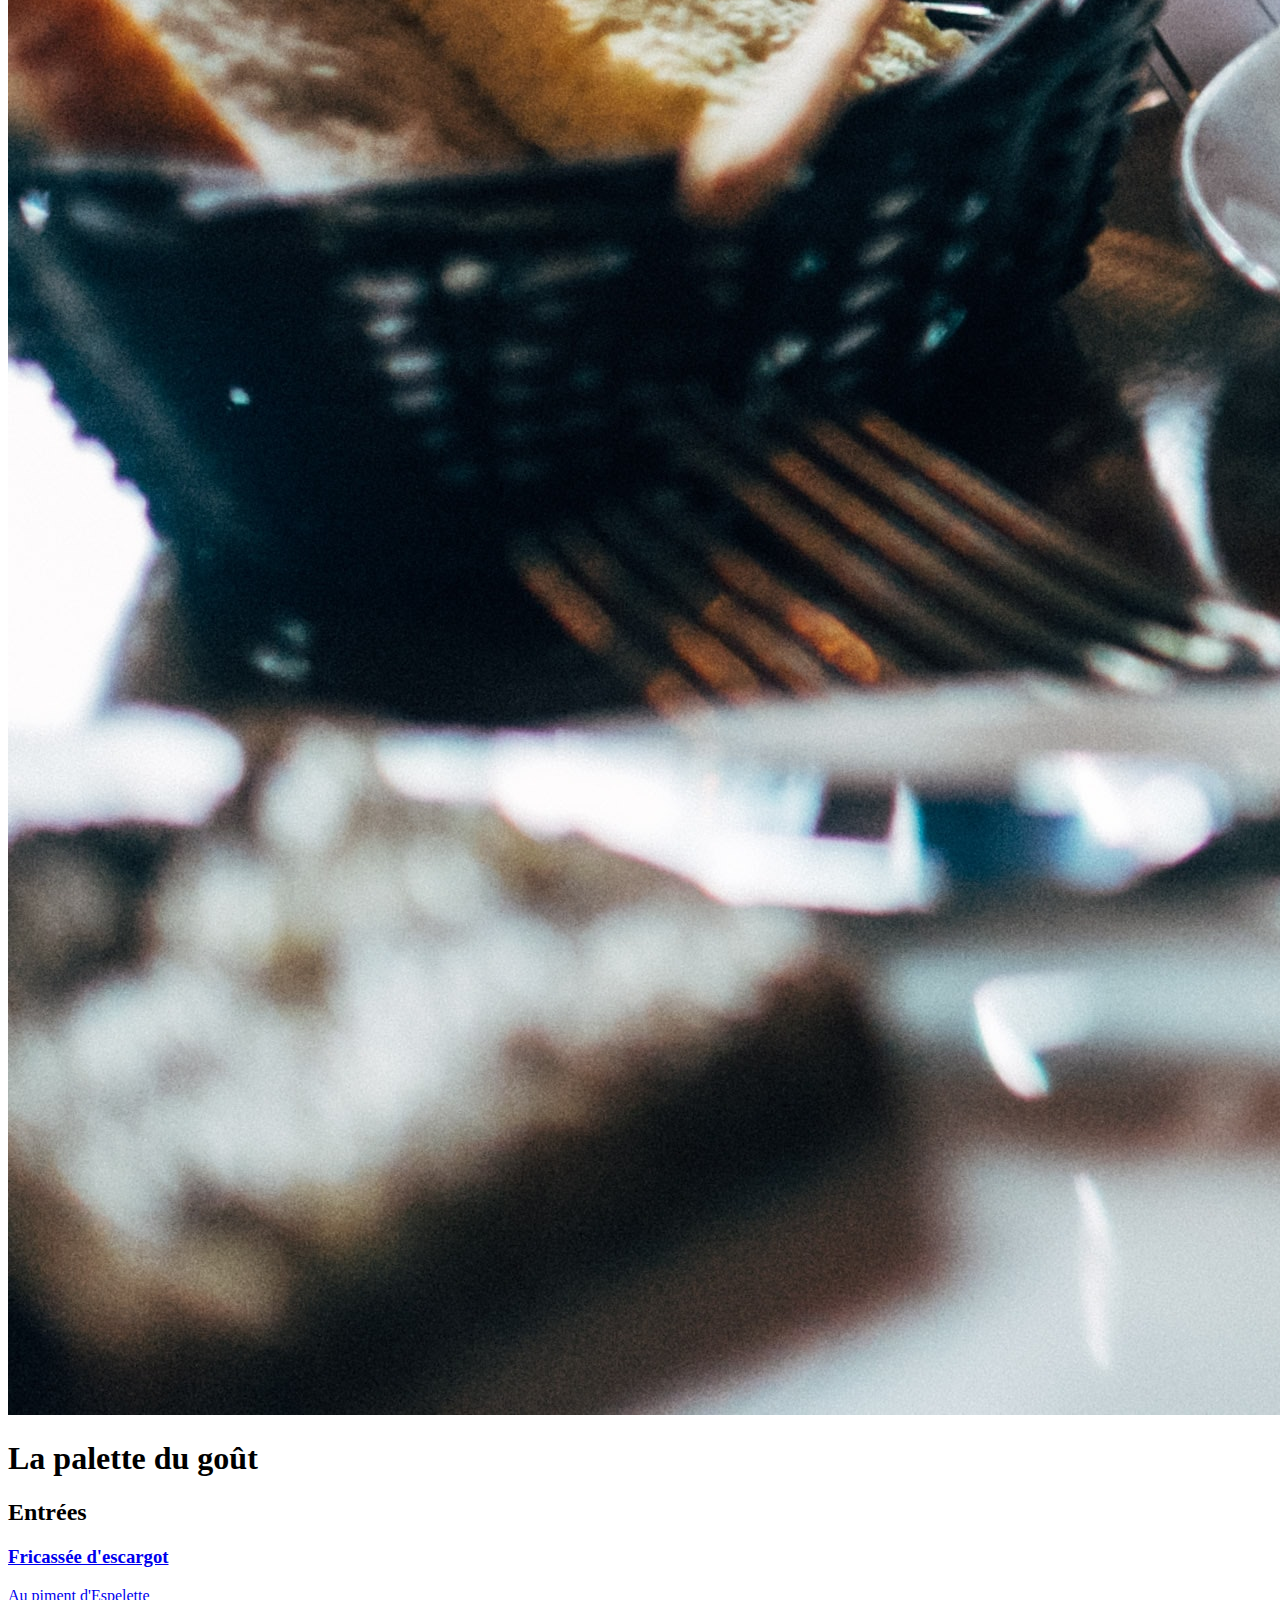
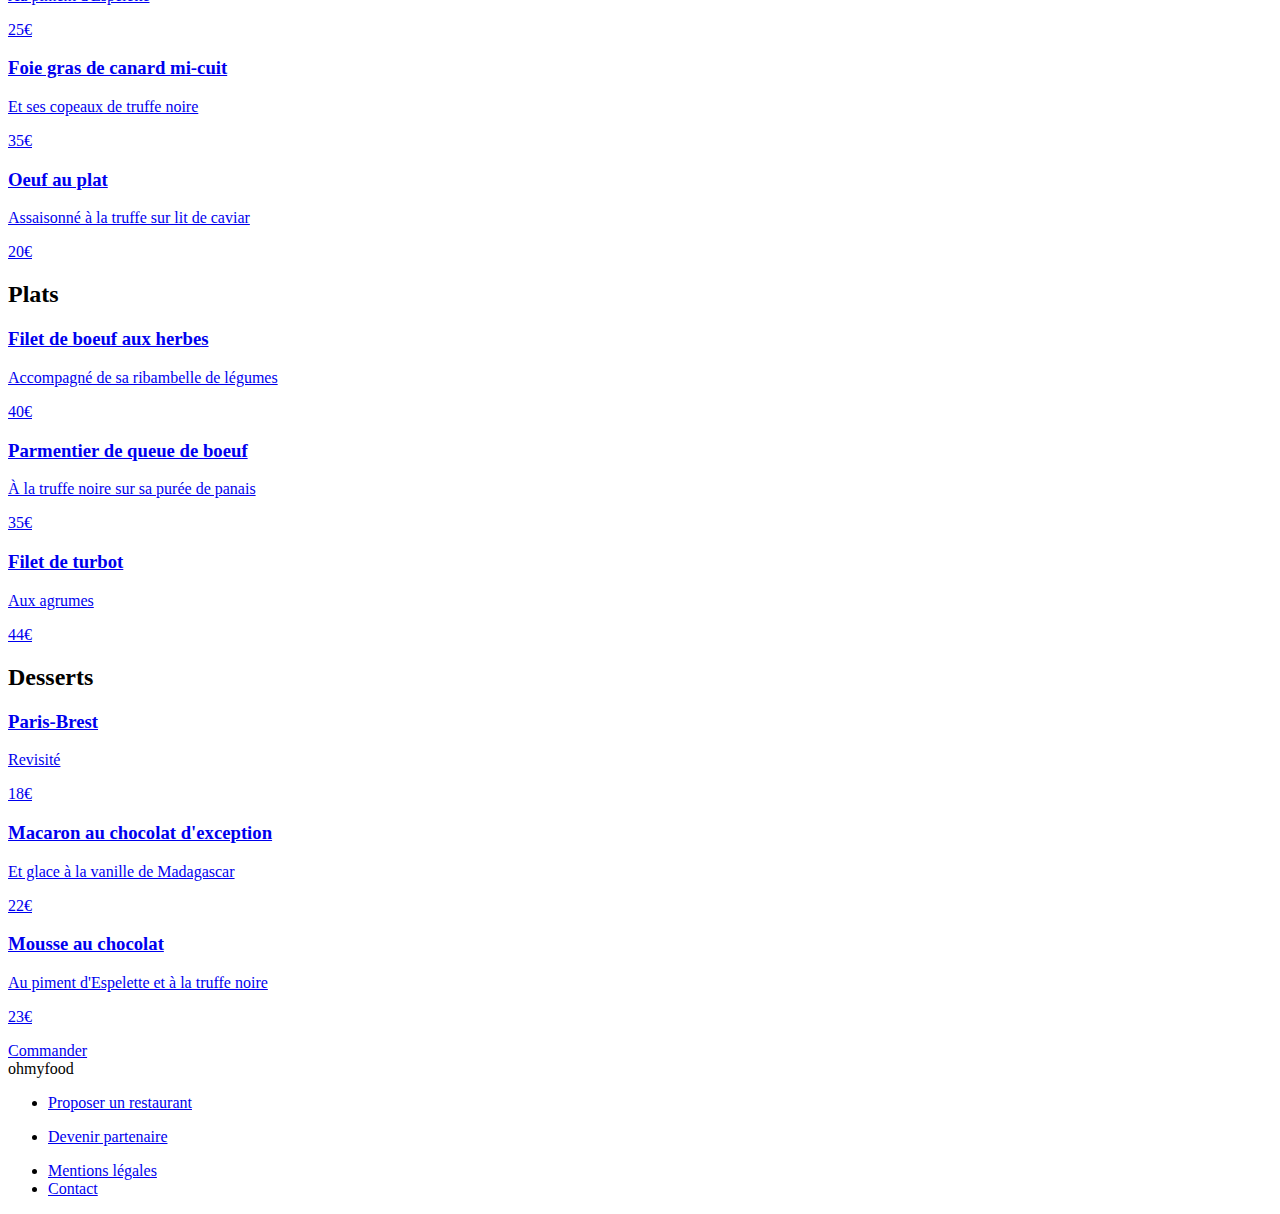
<file: resto.html>
<!DOCTYPE html>
<html lang="en">
	<head>
		<meta charset="UTF-8" />
		<meta http-equiv="X-UA-Compatible" content="IE=edge" />
		<meta name="viewport" content="width=device-width, initial-scale=1.0" />
		<link
			rel="stylesheet"
			href="https://cdnjs.cloudflare.com/ajax/libs/font-awesome/6.1.1/css/all.min.css"
			integrity="sha512-KfkfwYDsLkIlwQp6LFnl8zNdLGxu9YAA1QvwINks4PhcElQSvqcyVLLD9aMhXd13uQjoXtEKNosOWaZqXgel0g=="
			crossorigin="anonymous"
			referrerpolicy="no-referrer"
		/>
		<link rel="stylesheet" href="css/style.css" />
		<title>La palette du goût</title>
	</head>
	<body>
		<header class="header">
			<img
				class="header__logo"
				src="images/logo/ohmyfood.png"
				alt="logo ohmyfood"
			/>
		</header>
		<main class="menu-container">
			<img
				class="bg-img"
				src="images/restaurants/jay-wennington-N_Y88TWmGwA-unsplash.jpg"
				alt=""
			/>
			<div class="menu">
				<div class="menu__title">
					<h1>La palette du goût</h1>
					<span><i class="fa-solid fa-heart"></i></span>
				</div>
				<section class="food">
					<h2>Entrées</h2>
					<div class="container">
						<a class="item" href="#">
							<h3 class="item__title">Fricassée d'escargot</h3>
							<div class="item__group">
								<p>Au piment d'Espelette</p>
								<p class="price">25€</p>
							</div>
						</a>
						<a class="item" href="#">
							<h3 class="item__title">Foie gras de canard mi-cuit</h3>
							<div class="item__group">
								<p>Et ses copeaux de truffe noire</p>
								<p class="price">35€</p>
							</div>
						</a>
						<a class="item" href="#">
							<h3 class="item__title">Oeuf au plat</h3>
							<div class="item__group">
								<p>Assaisonné à la truffe sur lit de caviar</p>
								<p class="price">20€</p>
							</div>
						</a>
					</div>
				</section>
				<section class="food">
					<h2>Plats</h2>
					<div class="container">
						<a class="item" href="#">
							<h3 class="item__title">Filet de boeuf aux herbes</h3>
							<div class="item__group">
								<p>Accompagné de sa ribambelle de légumes</p>
								<p class="price">40€</p>
							</div>
						</a>
						<a class="item" href="#">
							<h3 class="item__title">Parmentier de queue de boeuf</h3>
							<div class="item__group">
								<p>À la truffe noire sur sa purée de panais</p>
								<p class="price">35€</p>
							</div>
						</a>
						<a class="item" href="#">
							<h3 class="item__title">Filet de turbot</h3>
							<div class="item__group">
								<p>Aux agrumes</p>
								<p class="price">44€</p>
							</div>
						</a>
					</div>
				</section>
				<section class="food">
					<h2>Desserts</h2>
					<div class="container">
						<a class="item" href="#">
							<h3 class="item__title">Paris-Brest</h3>
							<div class="item__group">
								<p>Revisité</p>
								<p class="price">18€</p>
							</div>
						</a>
						<a class="item" href="#">
							<h3 class="item__title">Macaron au chocolat d'exception</h3>
							<div class="item__group">
								<p>Et glace à la vanille de Madagascar</p>
								<p class="price">22€</p>
							</div>
						</a>
						<a class="item" href="#">
							<h3 class="item__title">Mousse au chocolat</h3>
							<div class="item__group">
								<p>Au piment d'Espelette et à la truffe noire</p>
								<p class="price">23€</p>
							</div>
						</a>
					</div>
				</section>
				<a class="btn" href="#">Commander</a>
			</div>
		</main>
		<footer class="footer">
			<div class="footer__title">ohmyfood</div>
			<ul class="footer__list">
				<li class="footer__list-item">
					<a href="#" class="footer__list-link">
						<span><i class="fa-solid fa-utensils"></i></span>
						<p>Proposer un restaurant</p>
					</a>
				</li>
				<li class="footer__list-item">
					<a href="#" class="footer__list-link">
						<span><i class="fa-solid fa-handshake-angle"></i></span>
						<p>Devenir partenaire</p>
					</a>
				</li>
				<li class="footer__list-item">
					<a href="#" class="footer__list-link"> Mentions légales </a>
				</li>
				<li class="footer__list-item">
					<a href="#" class="footer__list-link"> Contact </a>
				</li>
			</ul>
		</footer>
	</body>
</html>
</file>
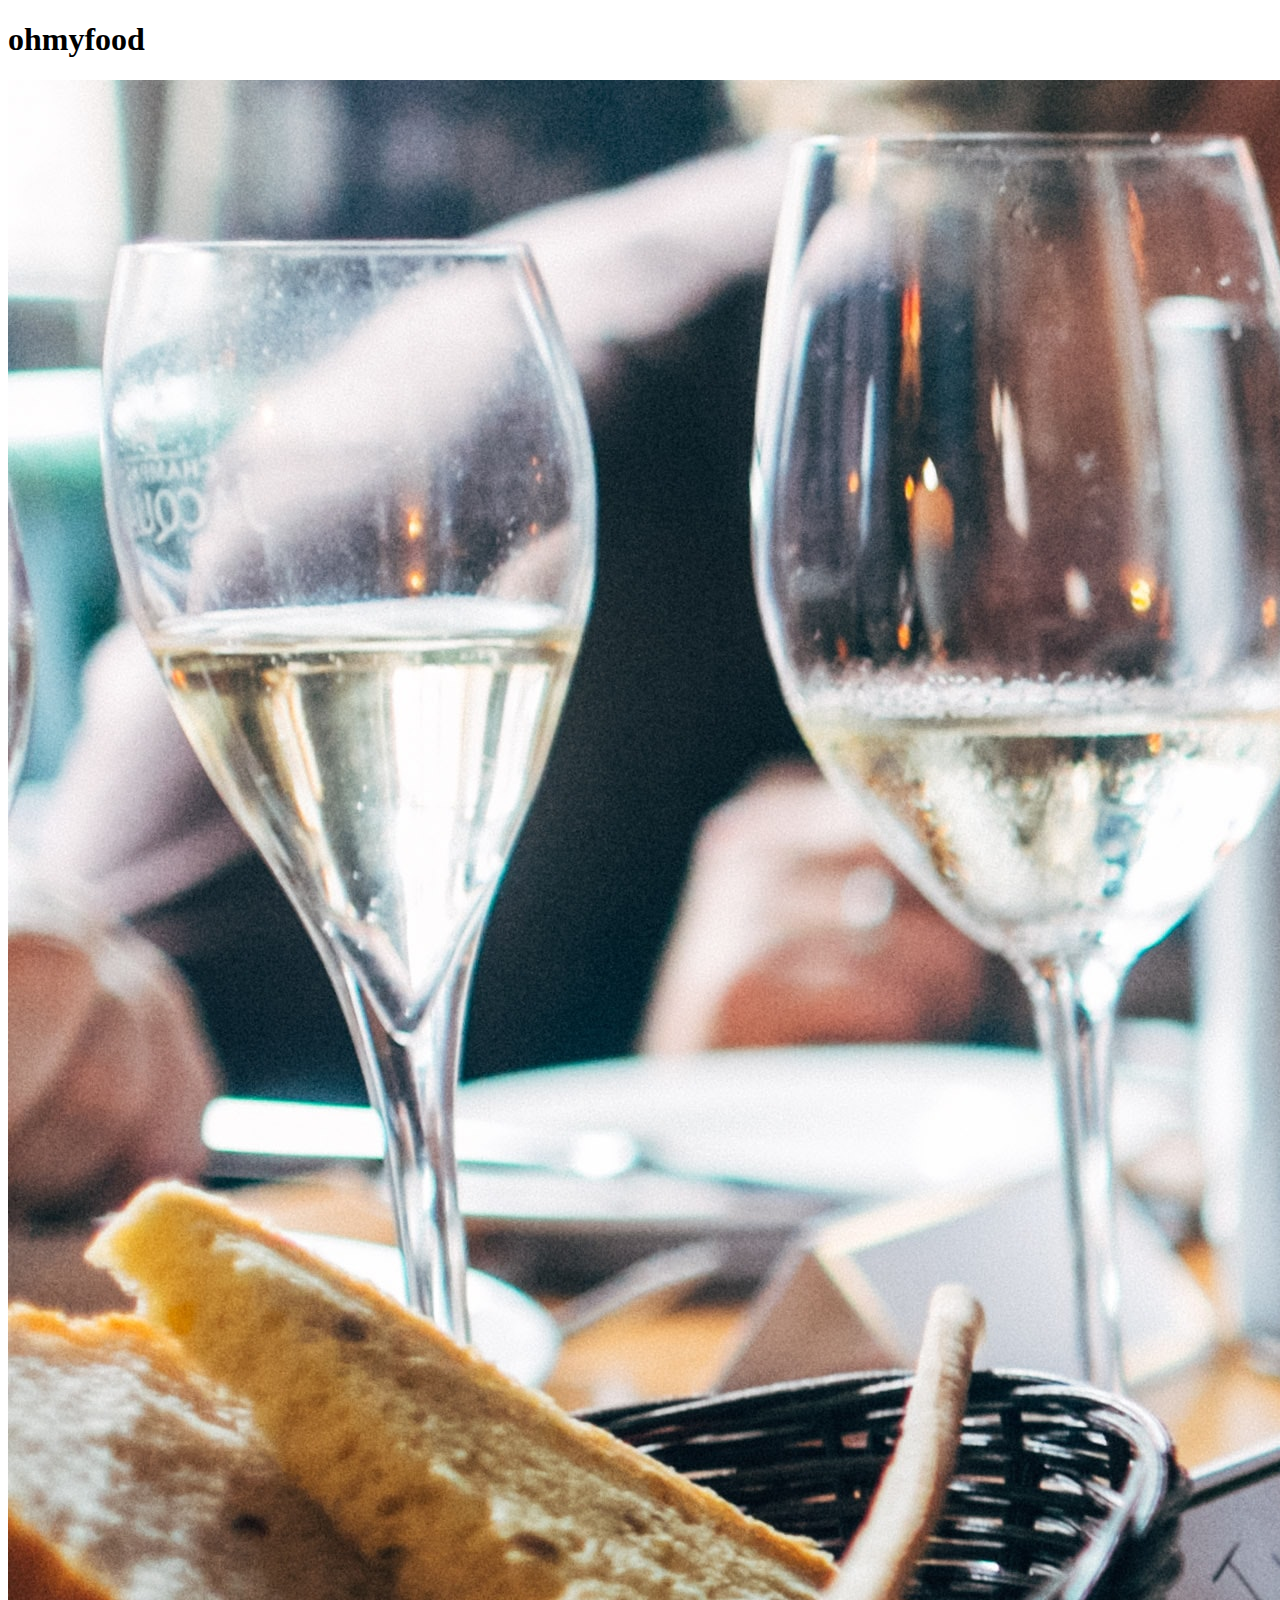
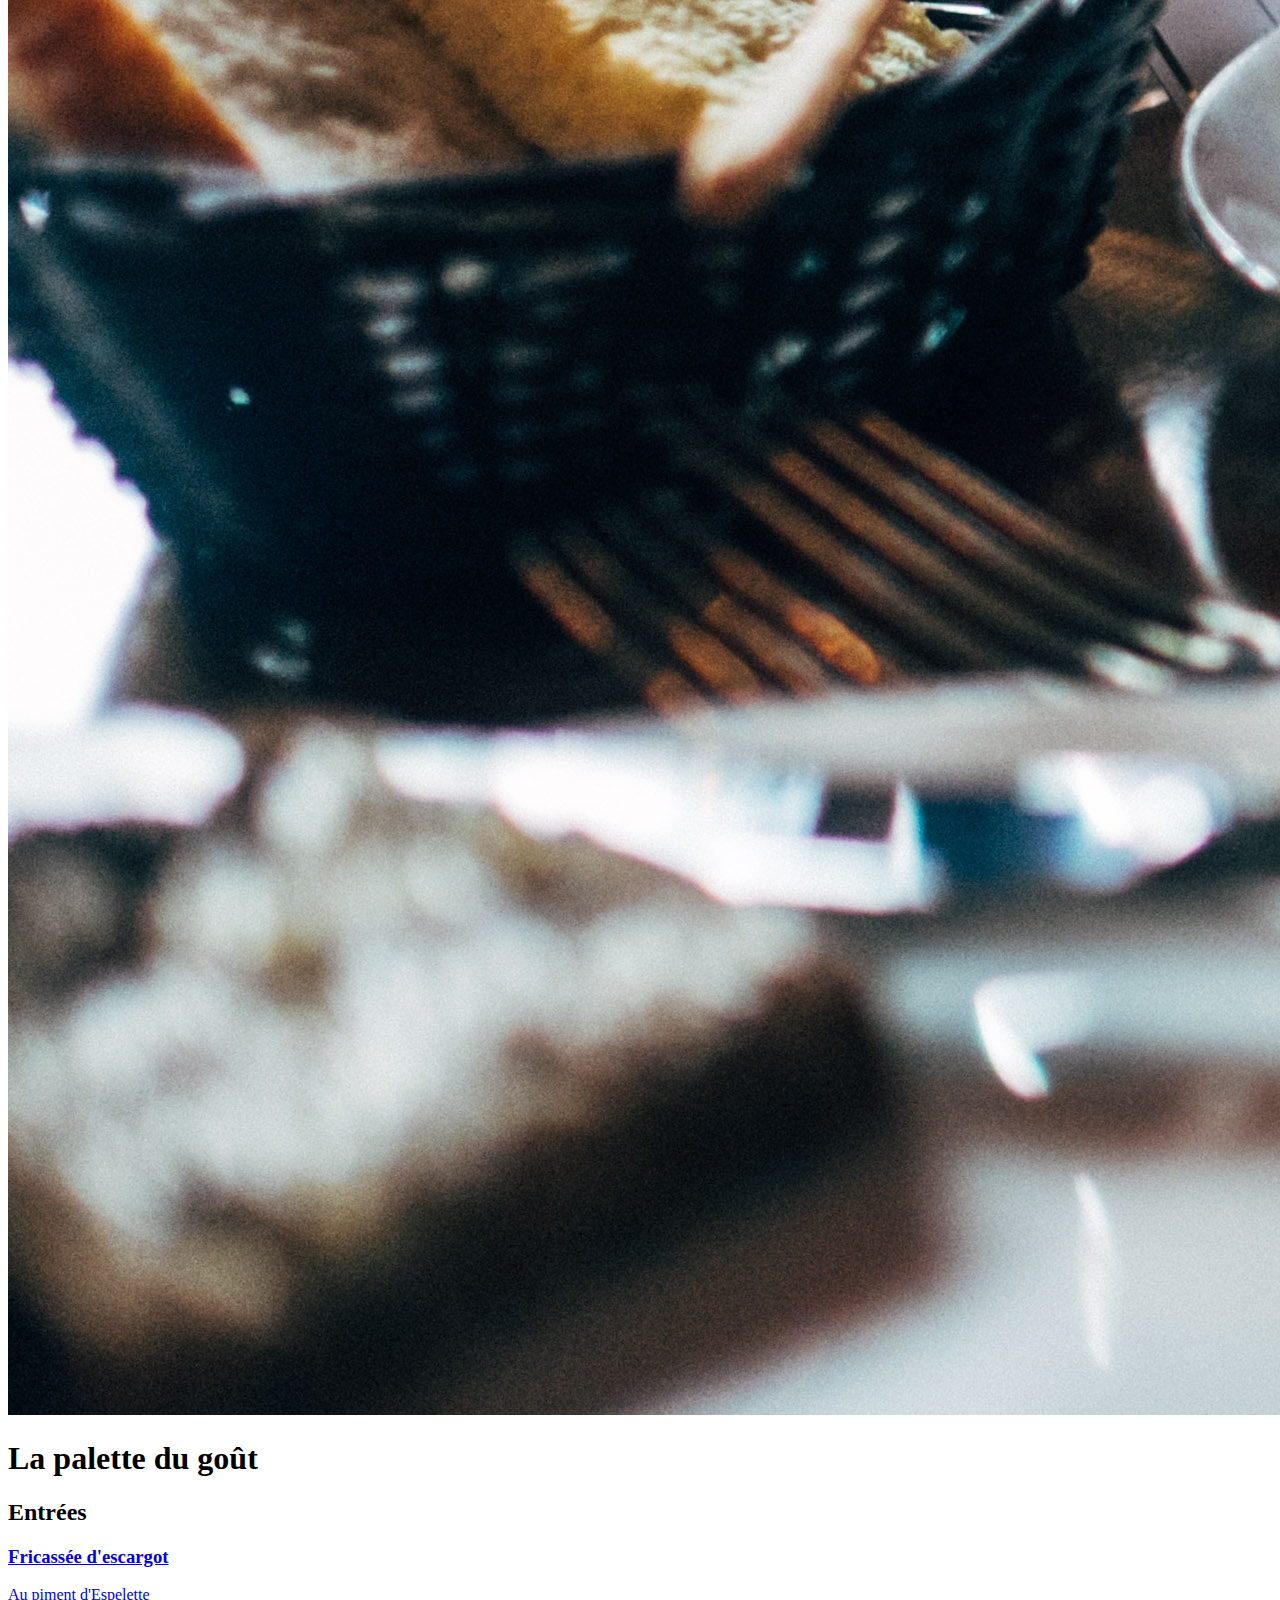
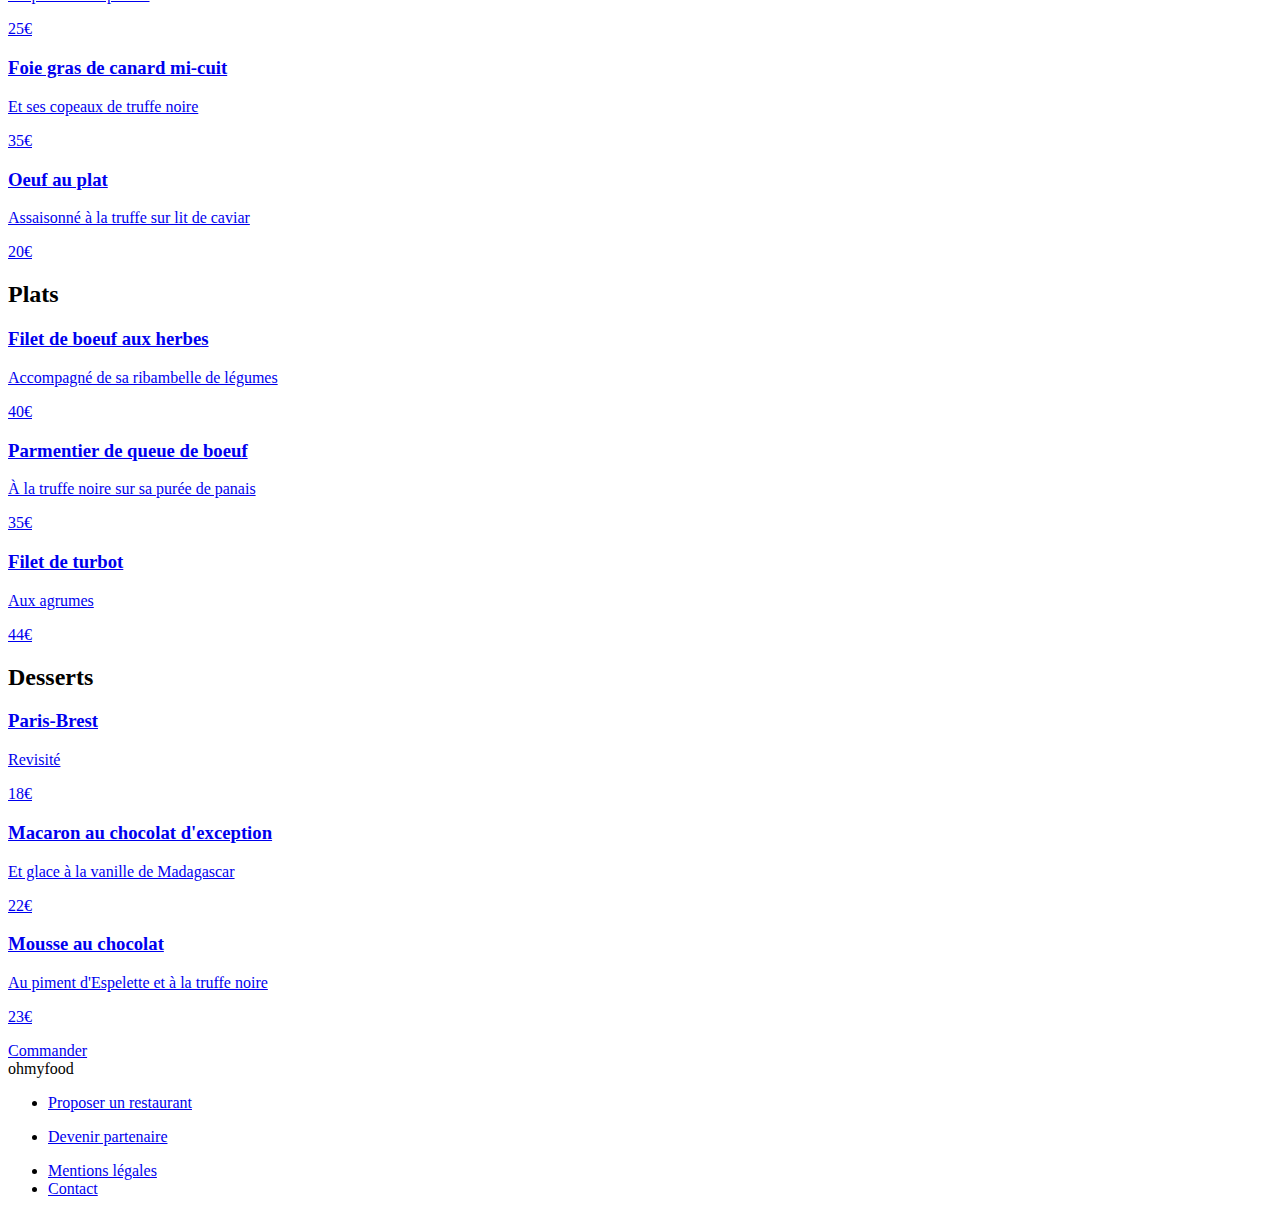
<file: resto_1.html>
<!DOCTYPE html>
<html lang="en">
	<head>
		<meta charset="UTF-8" />
		<meta http-equiv="X-UA-Compatible" content="IE=edge" />
		<meta name="viewport" content="width=device-width, initial-scale=1.0" />
		<link
			rel="stylesheet"
			href="https://cdnjs.cloudflare.com/ajax/libs/font-awesome/6.1.1/css/all.min.css"
			integrity="sha512-KfkfwYDsLkIlwQp6LFnl8zNdLGxu9YAA1QvwINks4PhcElQSvqcyVLLD9aMhXd13uQjoXtEKNosOWaZqXgel0g=="
			crossorigin="anonymous"
			referrerpolicy="no-referrer"
		/>
		<link rel="stylesheet" href="css/style.css" />
		<title>La palette du goût</title>
	</head>
	<body>
		<header class="header">
			<a href="index.html"><i class="fa-solid fa-arrow-left"></i></a>
			<h1>ohmyfood</h1>
		</header>
		<main class="menu-container">
			<img
				class="bg-img"
				src="images/restaurants/jay-wennington-N_Y88TWmGwA-unsplash.jpg"
				alt=""
			/>
			<div class="menu">
				<div class="menu__title">
					<h1>La palette du goût</h1>
					<span><i class="fa-solid fa-heart"></i></span>
				</div>
				<section class="food">
					<h2>Entrées</h2>
					<div class="container">
						<a class="item" href="#">
							<div class="item__text">
								<h3 class="item__title">Fricassée d'escargot</h3>
								<div class="item__group">
									<p class="subtitle">Au piment d'Espelette</p>
									<p class="price">25€</p>
								</div>
							</div>
							<div class="item__check"><i class="fa-solid fa-check"></i></div>
						</a>
						<a class="item" href="#">
							<div class="item__text">
								<h3 class="item__title">Foie gras de canard mi-cuit</h3>
								<div class="item__group">
									<p class="subtitle">Et ses copeaux de truffe noire</p>
									<p class="price">35€</p>
								</div>
							</div>
							<div class="item__check">
								<i class="fa-solid fa-check"></i>
							</div> </a
						><a class="item" href="#">
							<div class="item__text">
								<h3 class="item__title">Oeuf au plat</h3>
								<div class="item__group">
									<p class="subtitle">
										Assaisonné à la truffe sur lit de caviar
									</p>
									<p class="price">20€</p>
								</div>
							</div>
							<div class="item__check"><i class="fa-solid fa-check"></i></div>
						</a>
					</div>
				</section>
				<section class="food">
					<h2>Plats</h2>
					<div class="container">
						<a class="item" href="#">
							<div class="item__text">
								<h3 class="item__title">Filet de boeuf aux herbes</h3>
								<div class="item__group">
									<p class="subtitle">Accompagné de sa ribambelle de légumes</p>
									<p class="price">40€</p>
								</div>
							</div>
							<div class="item__check">
								<i class="fa-solid fa-check"></i>
							</div> </a
						><a class="item" href="#">
							<div class="item__text">
								<h3 class="item__title">Parmentier de queue de boeuf</h3>
								<div class="item__group">
									<p class="subtitle">
										À la truffe noire sur sa purée de panais
									</p>
									<p class="price">35€</p>
								</div>
							</div>
							<div class="item__check">
								<i class="fa-solid fa-check"></i>
							</div> </a
						><a class="item" href="#">
							<div class="item__text">
								<h3 class="item__title">Filet de turbot</h3>
								<div class="item__group">
									<p class="subtitle">Aux agrumes</p>
									<p class="price">44€</p>
								</div>
							</div>
							<div class="item__check"><i class="fa-solid fa-check"></i></div>
						</a>
					</div>
				</section>
				<section class="food">
					<h2>Desserts</h2>
					<div class="container">
						<a class="item" href="#">
							<div class="item__text">
								<h3 class="item__title">Paris-Brest</h3>
								<div class="item__group">
									<p class="subtitle">Revisité</p>
									<p class="price">18€</p>
								</div>
							</div>
							<div class="item__check">
								<i class="fa-solid fa-check"></i>
							</div> </a
						><a class="item" href="#">
							<div class="item__text">
								<h3 class="item__title">Macaron au chocolat d'exception</h3>
								<div class="item__group">
									<p class="subtitle">Et glace à la vanille de Madagascar</p>
									<p class="price">22€</p>
								</div>
							</div>
							<div class="item__check">
								<i class="fa-solid fa-check"></i>
							</div> </a
						><a class="item" href="#">
							<div class="item__text">
								<h3 class="item__title">Mousse au chocolat</h3>
								<div class="item__group">
									<p class="subtitle">
										Au piment d'Espelette et à la truffe noire
									</p>
									<p class="price">23€</p>
								</div>
							</div>
							<div class="item__check"><i class="fa-solid fa-check"></i></div>
						</a>
					</div>
				</section>
				<a class="btn" href="#">Commander</a>
			</div>
		</main>
		<footer class="footer">
			<div class="footer__title">ohmyfood</div>
			<ul class="footer__list">
				<li class="footer__list-item">
					<a href="#" class="footer__list-link">
						<span><i class="fa-solid fa-utensils"></i></span>
						<p>Proposer un restaurant</p>
					</a>
				</li>
				<li class="footer__list-item">
					<a href="#" class="footer__list-link">
						<span><i class="fa-solid fa-handshake-angle"></i></span>
						<p>Devenir partenaire</p>
					</a>
				</li>
				<li class="footer__list-item">
					<a href="#" class="footer__list-link"> Mentions légales </a>
				</li>
				<li class="footer__list-item">
					<a href="#" class="footer__list-link"> Contact </a>
				</li>
			</ul>
		</footer>
	</body>
</html>
</file>
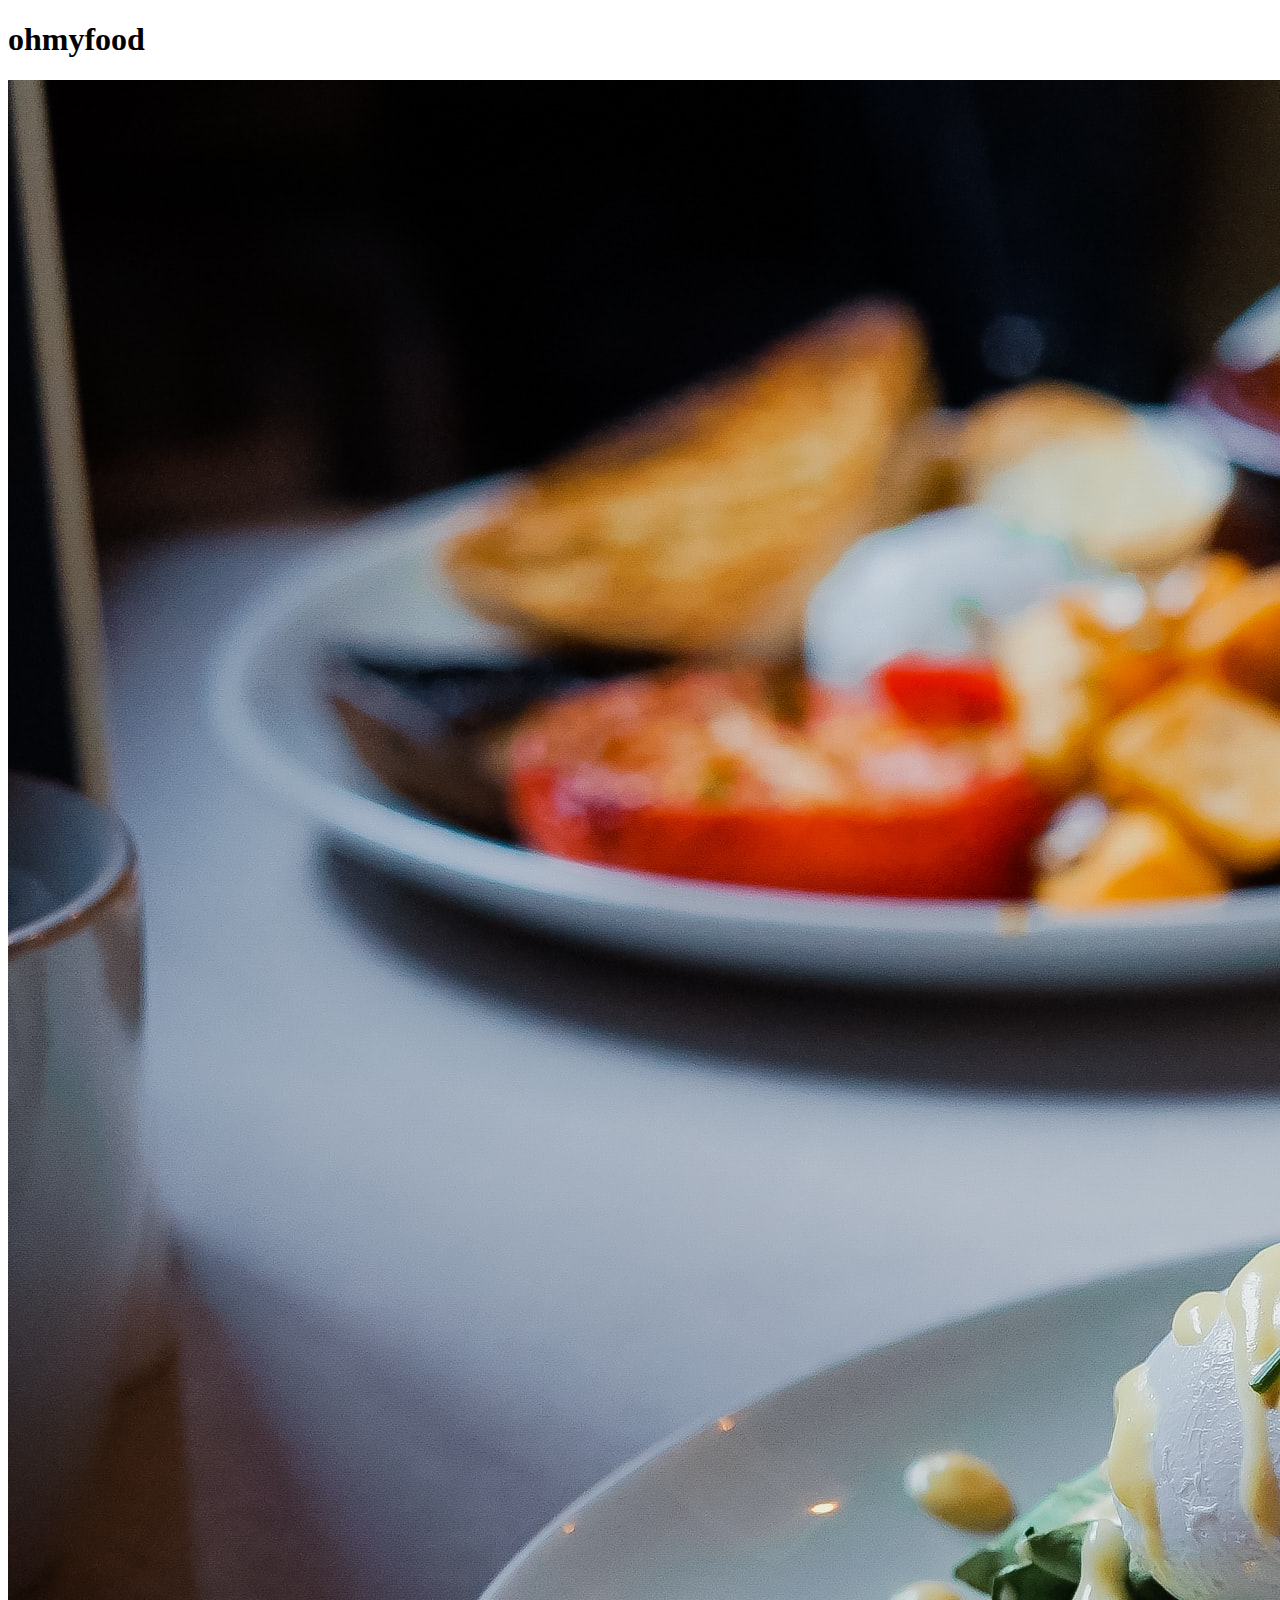
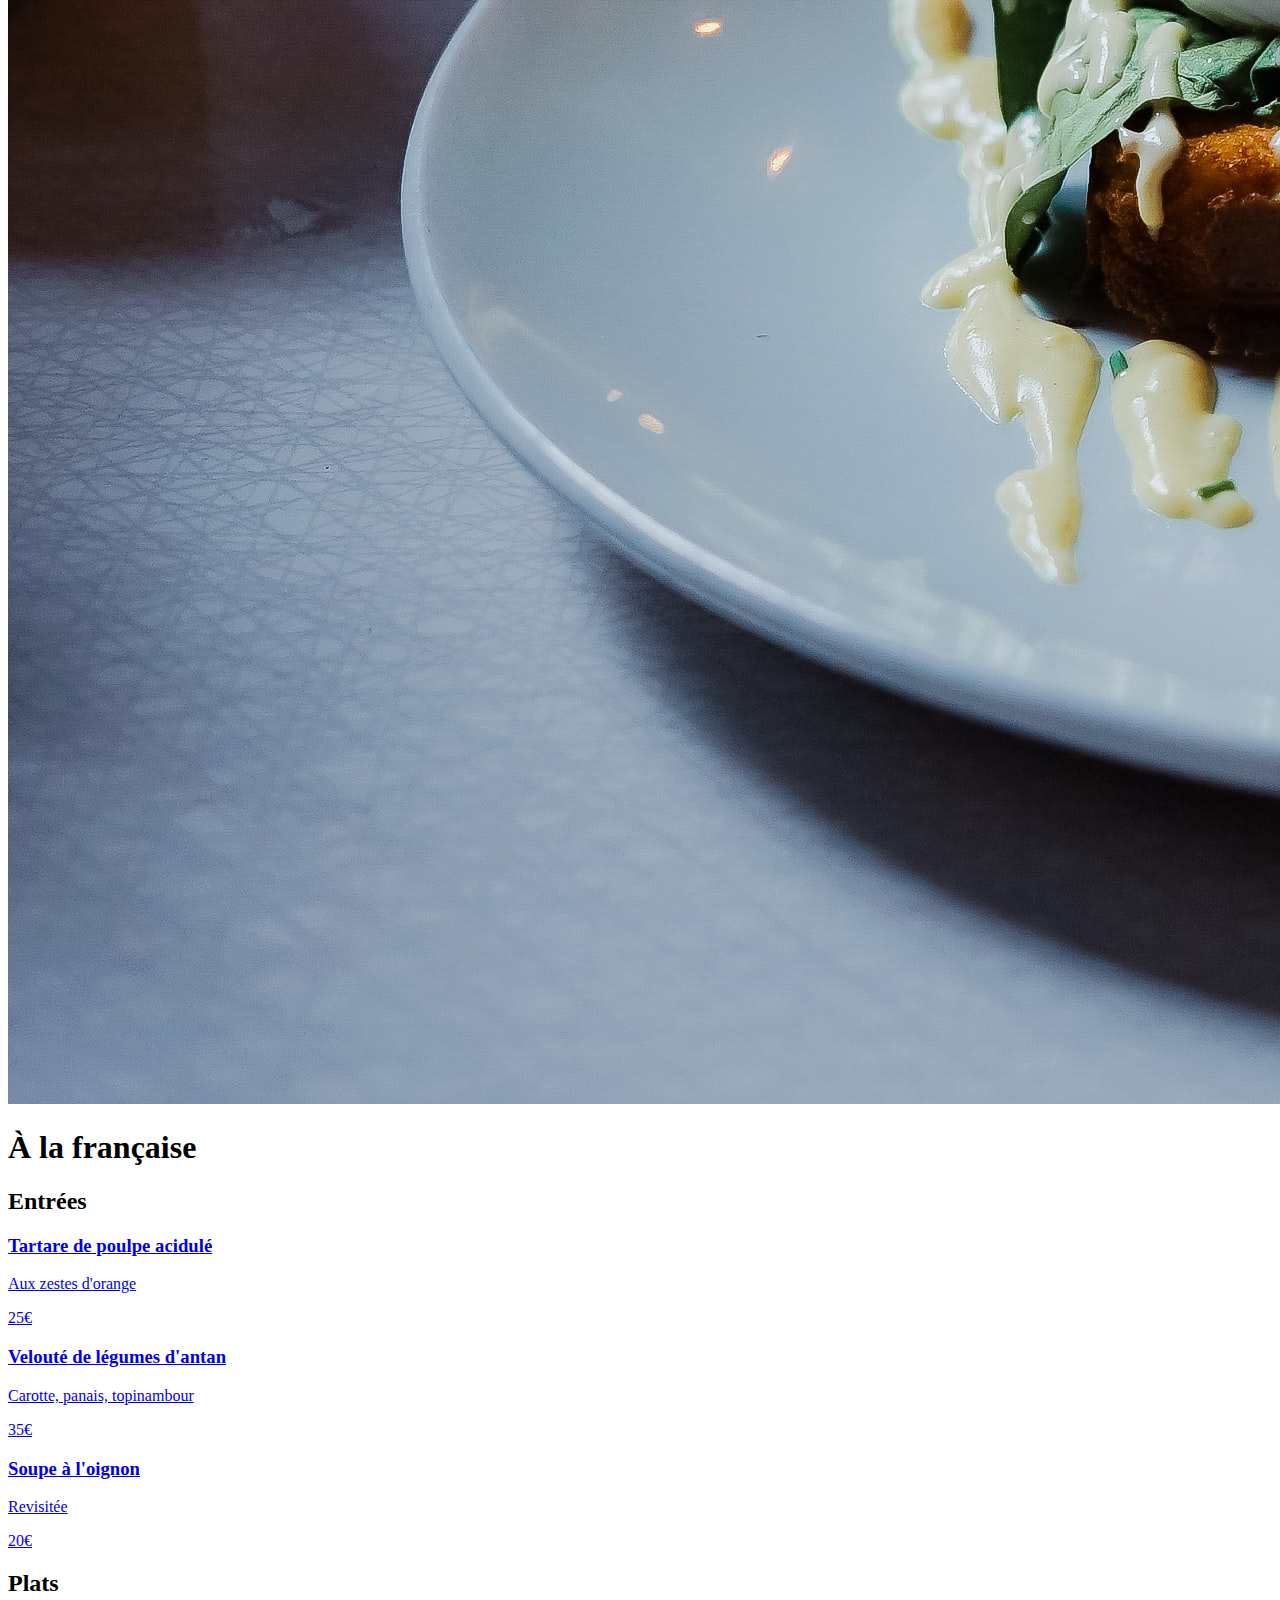
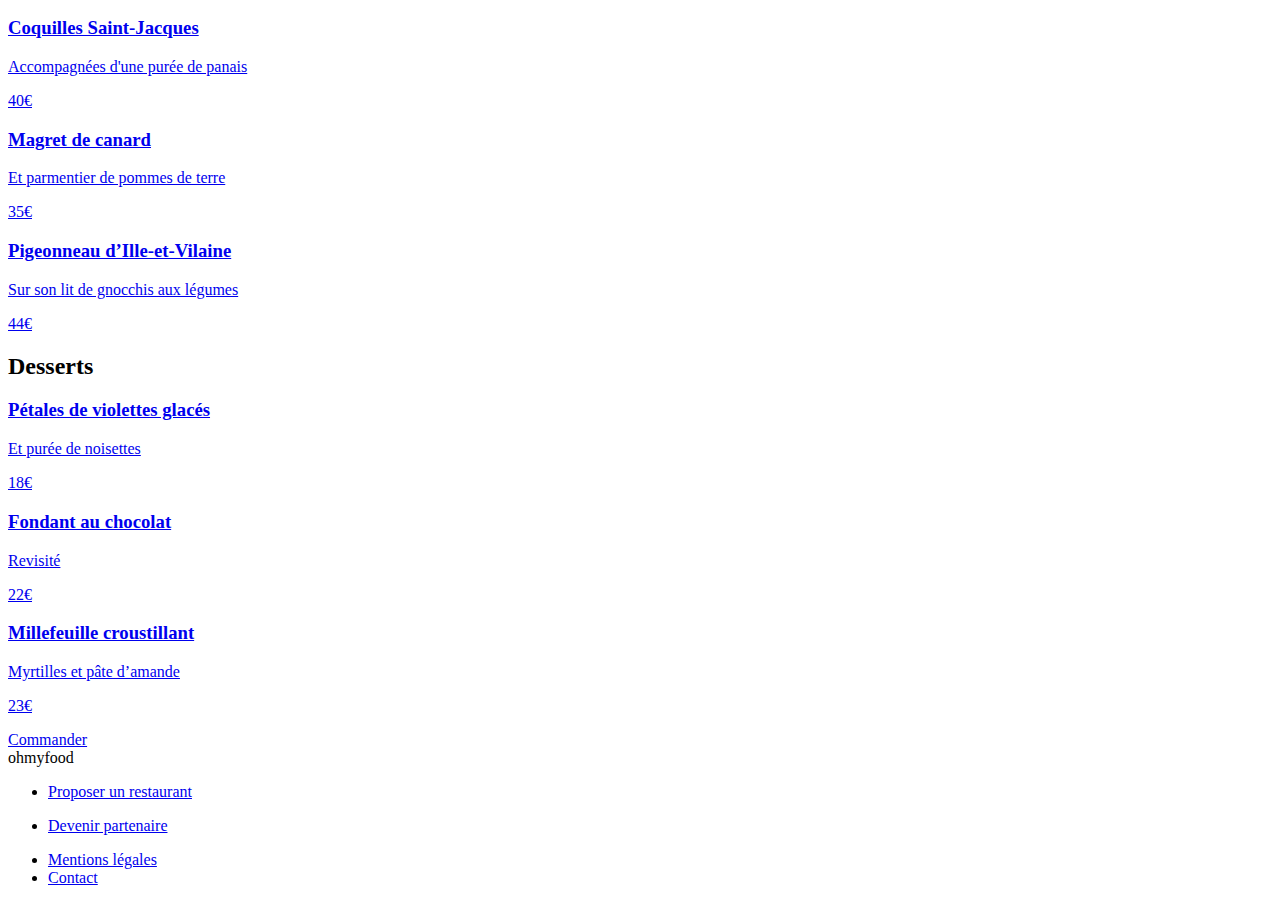
<file: À la française.html>
<!DOCTYPE html>
<html lang="en">
	<head>
		<meta charset="UTF-8" />
		<meta http-equiv="X-UA-Compatible" content="IE=edge" />
		<meta name="viewport" content="width=device-width, initial-scale=1.0" />
		<link
			rel="stylesheet"
			href="https://cdnjs.cloudflare.com/ajax/libs/font-awesome/6.1.1/css/all.min.css"
			integrity="sha512-KfkfwYDsLkIlwQp6LFnl8zNdLGxu9YAA1QvwINks4PhcElQSvqcyVLLD9aMhXd13uQjoXtEKNosOWaZqXgel0g=="
			crossorigin="anonymous"
			referrerpolicy="no-referrer"
		/>
		<link rel="stylesheet" href="css/style.css" />
		<title>À la française</title>
	</head>
	<body>
		<header class="header">
			<a href="index.html"><i class="fa-solid fa-arrow-left"></i></a>
			<h1>ohmyfood</h1>
		</header>
		<main class="menu-container">
			<img
				class="bg-img"
				src="images/restaurants/toa-heftiba-DQKerTsQwi0-unsplash.jpg"
				alt=""
			/>
			<div class="menu">
				<div class="menu__title">
					<h1>À la française</h1>
					<span><i class="fa-regular fa-heart"></i></span>
				</div>
				<div class="flex">
					<section class="food">
						<h2>Entrées</h2>
						<div class="container">
							<a class="item" href="#">
								<div class="item__text">
									<h3 class="item__title">Tartare de poulpe acidulé</h3>
									<div class="item__group">
										<p class="subtitle">Aux zestes d'orange</p>
										<p class="price">25€</p>
									</div>
								</div>
								<div class="item__check"><i class="fa-solid fa-check"></i></div>
							</a>
							<a class="item" href="#">
								<div class="item__text">
									<h3 class="item__title">Velouté de légumes d'antan</h3>
									<div class="item__group">
										<p class="subtitle">Carotte, panais, topinambour</p>
										<p class="price">35€</p>
									</div>
								</div>
								<div class="item__check">
									<i class="fa-solid fa-check"></i>
								</div> </a
							><a class="item" href="#">
								<div class="item__text">
									<h3 class="item__title">Soupe à l'oignon</h3>
									<div class="item__group">
										<p class="subtitle">Revisitée</p>
										<p class="price">20€</p>
									</div>
								</div>
								<div class="item__check"><i class="fa-solid fa-check"></i></div>
							</a>
						</div>
					</section>
					<section class="food">
						<h2>Plats</h2>
						<div class="container">
							<a class="item" href="#">
								<div class="item__text">
									<h3 class="item__title">Coquilles Saint-Jacques</h3>
									<div class="item__group">
										<p class="subtitle">Accompagnées d'une purée de panais</p>
										<p class="price">40€</p>
									</div>
								</div>
								<div class="item__check">
									<i class="fa-solid fa-check"></i>
								</div> </a
							><a class="item" href="#">
								<div class="item__text">
									<h3 class="item__title">Magret de canard</h3>
									<div class="item__group">
										<p class="subtitle">Et parmentier de pommes de terre</p>
										<p class="price">35€</p>
									</div>
								</div>
								<div class="item__check">
									<i class="fa-solid fa-check"></i>
								</div> </a
							><a class="item" href="#">
								<div class="item__text">
									<h3 class="item__title">Pigeonneau d’Ille-et-Vilaine</h3>
									<div class="item__group">
										<p class="subtitle">Sur son lit de gnocchis aux légumes</p>
										<p class="price">44€</p>
									</div>
								</div>
								<div class="item__check"><i class="fa-solid fa-check"></i></div>
							</a>
						</div>
					</section>
					<section class="food">
						<h2>Desserts</h2>
						<div class="container">
							<a class="item" href="#">
								<div class="item__text">
									<h3 class="item__title">Pétales de violettes glacés</h3>
									<div class="item__group">
										<p class="subtitle">Et purée de noisettes</p>
										<p class="price">18€</p>
									</div>
								</div>
								<div class="item__check">
									<i class="fa-solid fa-check"></i>
								</div> </a
							><a class="item" href="#">
								<div class="item__text">
									<h3 class="item__title">Fondant au chocolat</h3>
									<div class="item__group">
										<p class="subtitle">Revisité</p>
										<p class="price">22€</p>
									</div>
								</div>
								<div class="item__check">
									<i class="fa-solid fa-check"></i>
								</div> </a
							><a class="item" href="#">
								<div class="item__text">
									<h3 class="item__title">Millefeuille croustillant</h3>
									<div class="item__group">
										<p class="subtitle">Myrtilles et pâte d’amande</p>
										<p class="price">23€</p>
									</div>
								</div>
								<div class="item__check"><i class="fa-solid fa-check"></i></div>
							</a>
						</div>
					</section>
				</div>
				<a class="btn" href="#">Commander</a>
			</div>
		</main>
		<footer class="footer">
			<div class="footer__title">ohmyfood</div>
			<ul class="footer__list">
				<li class="footer__list-item">
					<a href="#" class="footer__list-link">
						<span><i class="fa-solid fa-utensils"></i></span>
						<p>Proposer un restaurant</p>
					</a>
				</li>
				<li class="footer__list-item">
					<a href="#" class="footer__list-link">
						<span><i class="fa-solid fa-handshake-angle"></i></span>
						<p>Devenir partenaire</p>
					</a>
				</li>
				<li class="footer__list-item">
					<a href="#" class="footer__list-link"> Mentions légales </a>
				</li>
				<li class="footer__list-item">
					<a href="#" class="footer__list-link"> Contact </a>
				</li>
			</ul>
		</footer>
	</body>
</html>
</file>
<file: css/style.css>
/*# sourceMappingURL=style.css.map */
</file>
